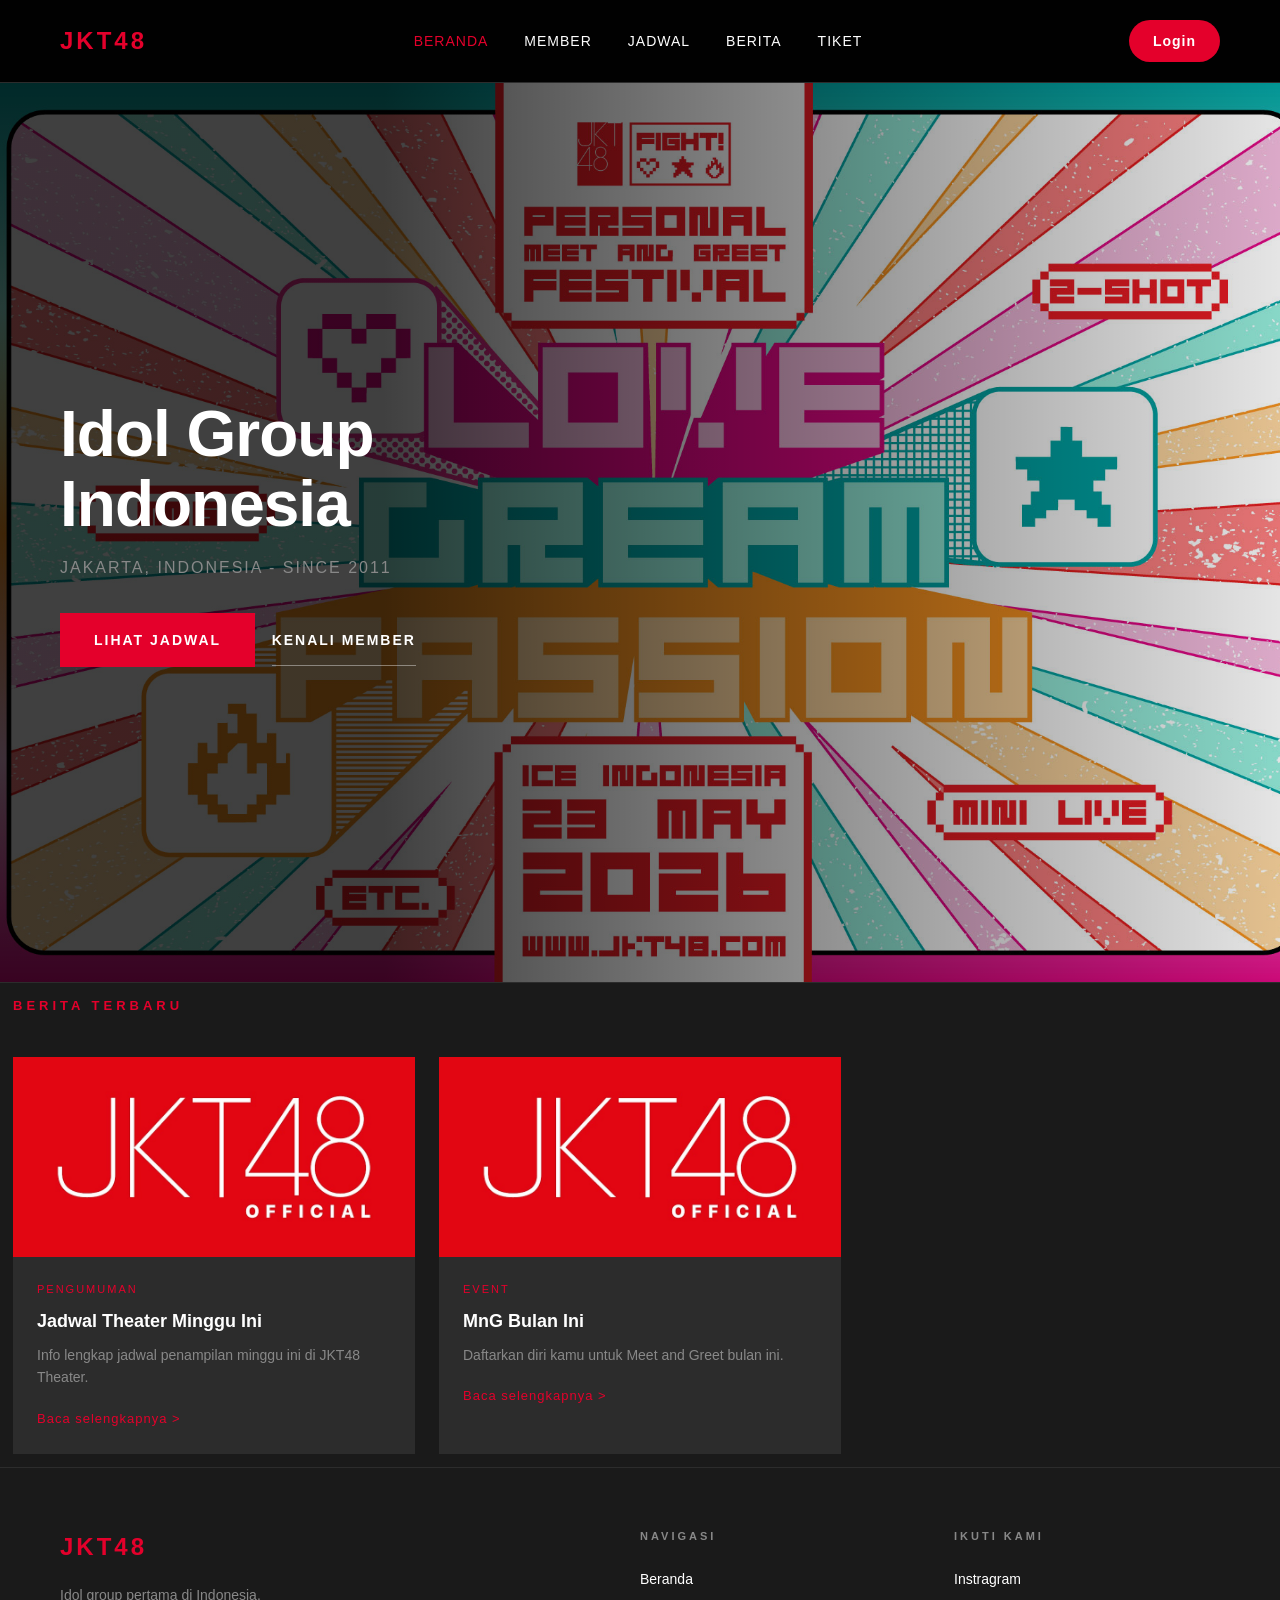
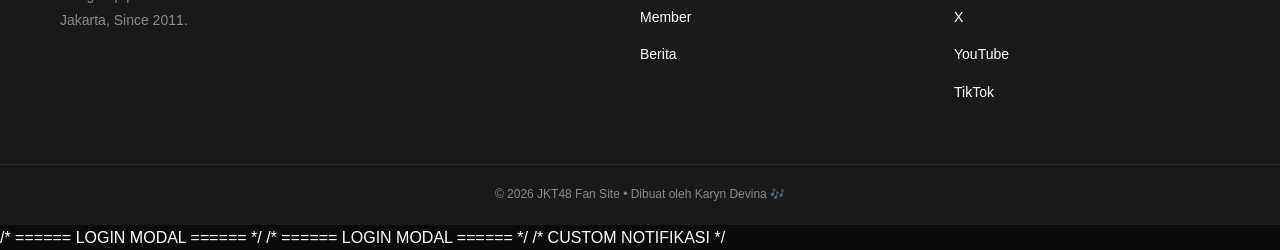
<file: index.html>
<!DOCTYPE html>
<html lang="id">
<head>
    <meta charset="UTF-8">
    <meta name="viewport" content="width=device-width, initial-scale=1.0">
    <title>JKT48 Fan Site</title>
    <link rel="icon" type="image/jpeg" href="logo.jpg">
    <link rel="stylesheet" href="style.css">
</head>
<body>
    
    <div class="loader" id="loader">
        <div class="loader-text">JKT48</div>
    </div>

    <!-- ====== NAVBAR ====== -->
    <nav class="navbar">
        <div class="logo">JKT48</div>
        <ul class="nav-links">
            <li><a href="#beranda">Beranda</a></li>
            <li><a href="member.html">Member</a></li>
            <li><a href="#">Jadwal</a></li>
            <li><a href="#berita">Berita</a></li>
            <li><a href="#">Tiket</a></li>
        </ul>
        
        <a href="#" class="login-btn" id="loginBtn">Login</a>
        <button class="hamburger" id="hamburger">
            <span></span>
            <span></span>
            <span></span>
        </button>
    </nav>

    <!-- ====== HERO SECTION ====== -->
    <section class="hero" id="beranda">
        <div class="hero-content">
            <h1>Idol Group Indonesia</h1>
            <p>Jakarta, Indonesia - Since 2011</p>
            <a href="#" class="btn-primary">Lihat Jadwal</a>
            <a href="member.html" class="btn-outline">Kenali Member</a>
        </div>
    </section>

    <!-- ====== BERITA BARU ====== -->
    <section class="news-section" id="berita">
        <h2 class="section-title">Berita Terbaru</h2>
        <div class="news-grid">
            <article class="news-card">
                <div class="news-img" style="background-image: url(logo.jpg);"></div>
                <div class="news-body">
                <span class="news-tag">Pengumuman</span>
                <h3>Jadwal Theater Minggu Ini</h3>
                <p>Info lengkap jadwal penampilan minggu ini di JKT48 Theater.</p>
                <a href="#">Baca selengkapnya ></a>
            </div>
            </article>
            <article class="news-card">
                <div class="news-img" style="background-image: url(logo.jpg);"></div>
                <div class="news-body">
                    <span class="news-tag">Event</span>
                    <h3>MnG Bulan Ini</h3>
                    <p>Daftarkan diri kamu untuk Meet and Greet bulan ini.</p>
                    <a href="#">Baca selengkapnya ></a>
                </div>
            </article>
        </div>
    </section>

    <!-- ====== FOOTER ====== -->
    <footer class="footer">
        <div class="footer-grid">
            <div class="footer-brand">
                <div class="logo">JKT48</div>
                <p>Idol group pertama di Indonesia.<br>Jakarta, Since 2011.</p>
            </div>
            <div class="footer-links">
                <h4>Navigasi</h4>
                <ul>
                    <li><a href="#beranda">Beranda</a></li>
                    <li><a href="member.html">Member</a></li>
                    <li><a href="#berita">Berita</a></li>
                </ul>
            </div>
            <div class="footer-links">
                <h4>Ikuti Kami</h4>
                <ul>
                    <li><a href="https://www.instagram.com/jkt48/" target="_blank">Instragram</a></li>
                    <li><a href="https://x.com/officialJKT48" target="_blank">X</a></li>
                    <li><a href="https://www.youtube.com/@JKT48" target="_blank">YouTube</a></li>
                    <li><a href="https://www.tiktok.com/@jkt48.official" target="_blank">TikTok</a></li>
                </ul>
            </div>
        </div>
        <div class="footer-bottom">
            <p>© 2026 JKT48 Fan Site • Dibuat oleh Karyn Devina 🎶</p>
        </div>
    </footer>

/* ====== LOGIN MODAL ====== */
<div class="login-modal" id="loginModal">
    <div class="login-box">
        <span class="close-btn" id="closeBtn">&times;</span>
        <h2>Login</h2>
        <p>Masuk ke akun JKT48 kamu</p>

        <form class="login-form">
            <input type="text" placeholder="Username" required>
            <input type="password" placeholder="Password" required>
            <button type="submit">Masuk</button>
        </form>

        <div class="login-links">
            <a href="#">Lupa Password?</a>
            <a herf="#" id="toSignupFromLogin">Belum punya akun? Daftar</a>
        </div>
    </div>
</div>

/* ====== LOGIN MODAL ====== */
<div class="signup-modal" id="signupModal">
    <div class="signup-box">
        <span class="close-signup-btn" id="closeSignupBtn">&times;</span>
        <h2>Daftar</h2>
        <p>Buat akun JKT48 baru</p>

        <form class="signup-form">
            <input type="text" id="signupUsername" placeholder="Username" required>
            <input type="email" id="signupEmail" placeholder="Email" required>
            <input type="password" id="signupPassword" placeholder="Password" required>
            <input type="password" id="signupConfirmPassword" placeholder="Konfirmasi Password" required>
            <button type="submit">Daftar</button>
        </form>

        <div class="signup-links">
            <p>Sudah punya akun? <a href="#" id="toLoginLink">Login</a></p>
        </div>
    </div>
</div>

/* CUSTOM NOTIFIKASI */
<div class="notification" id="notification">
    <span class="notif-icon">✓</span>
    <span class="notif-message" id="notifMessage">Berhasil!</span>
</div>

     <script src="script.js"></script>
</body>
</html>
</file>
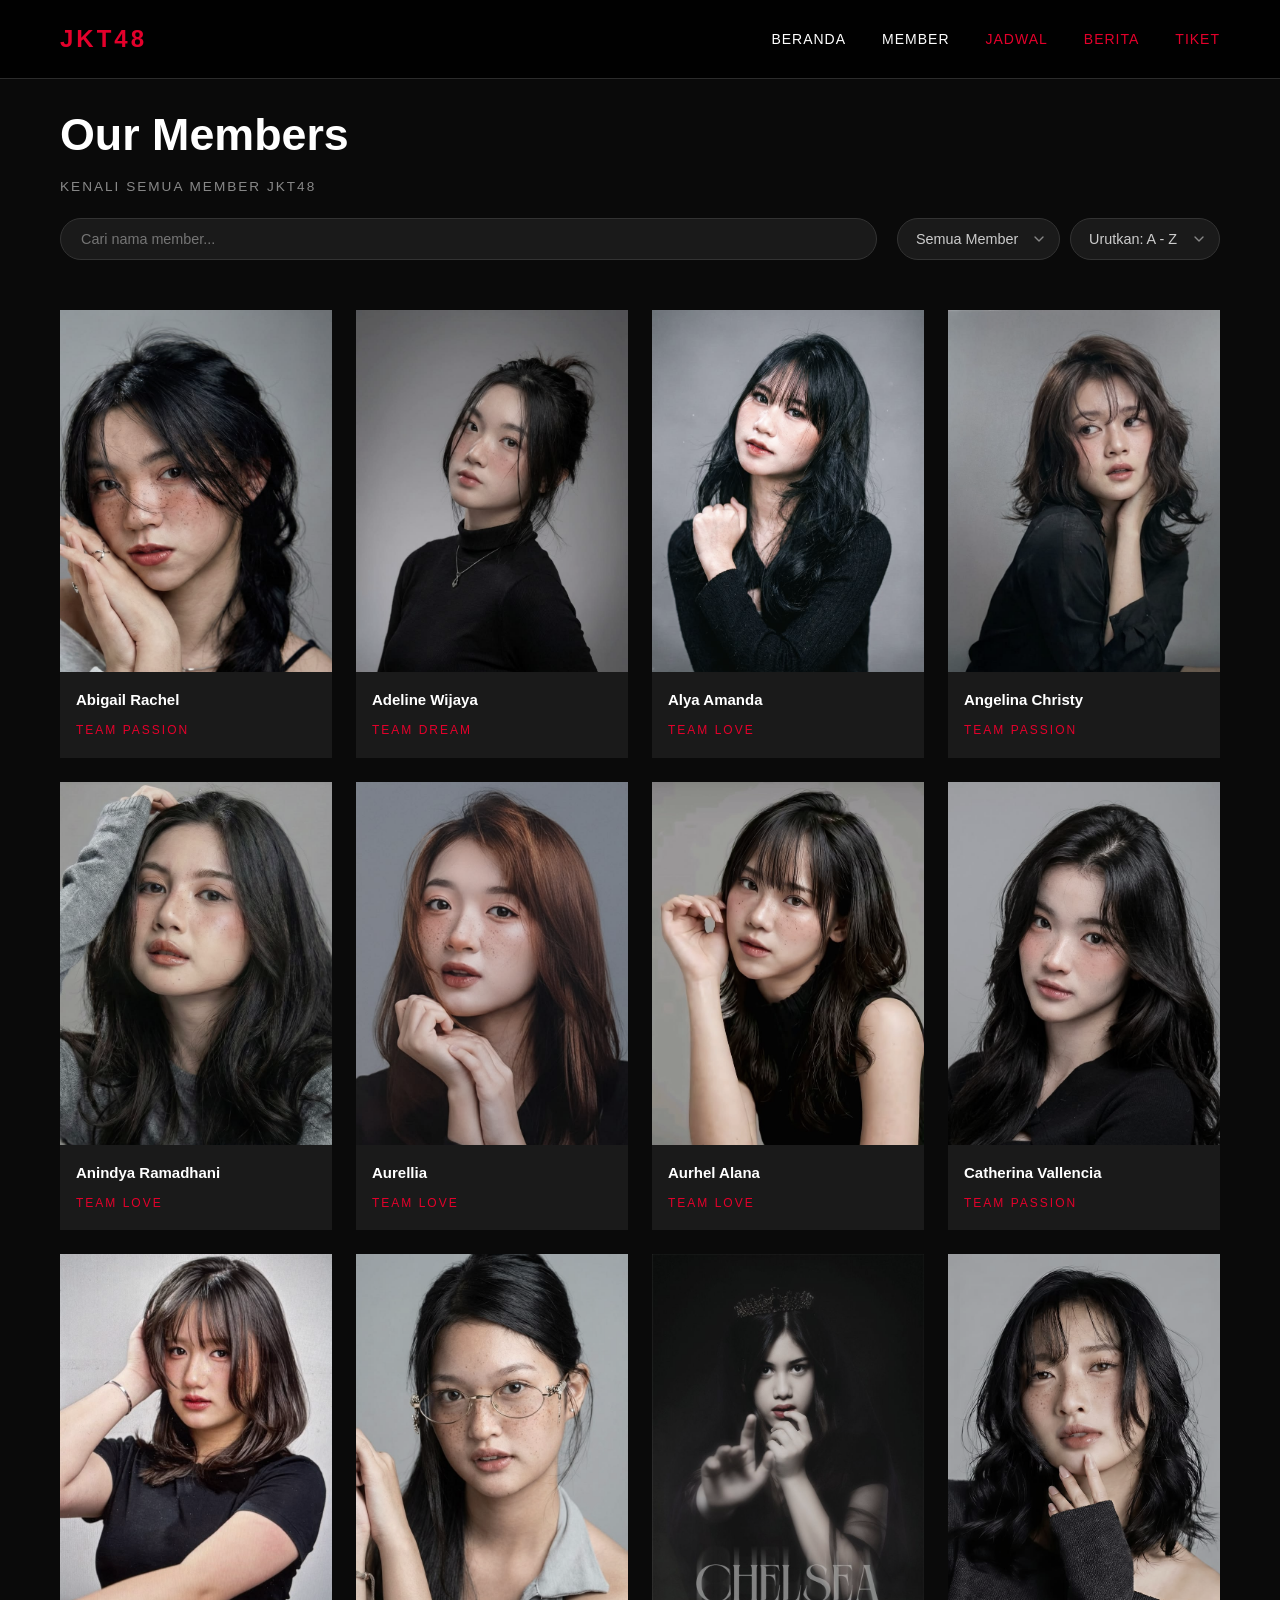
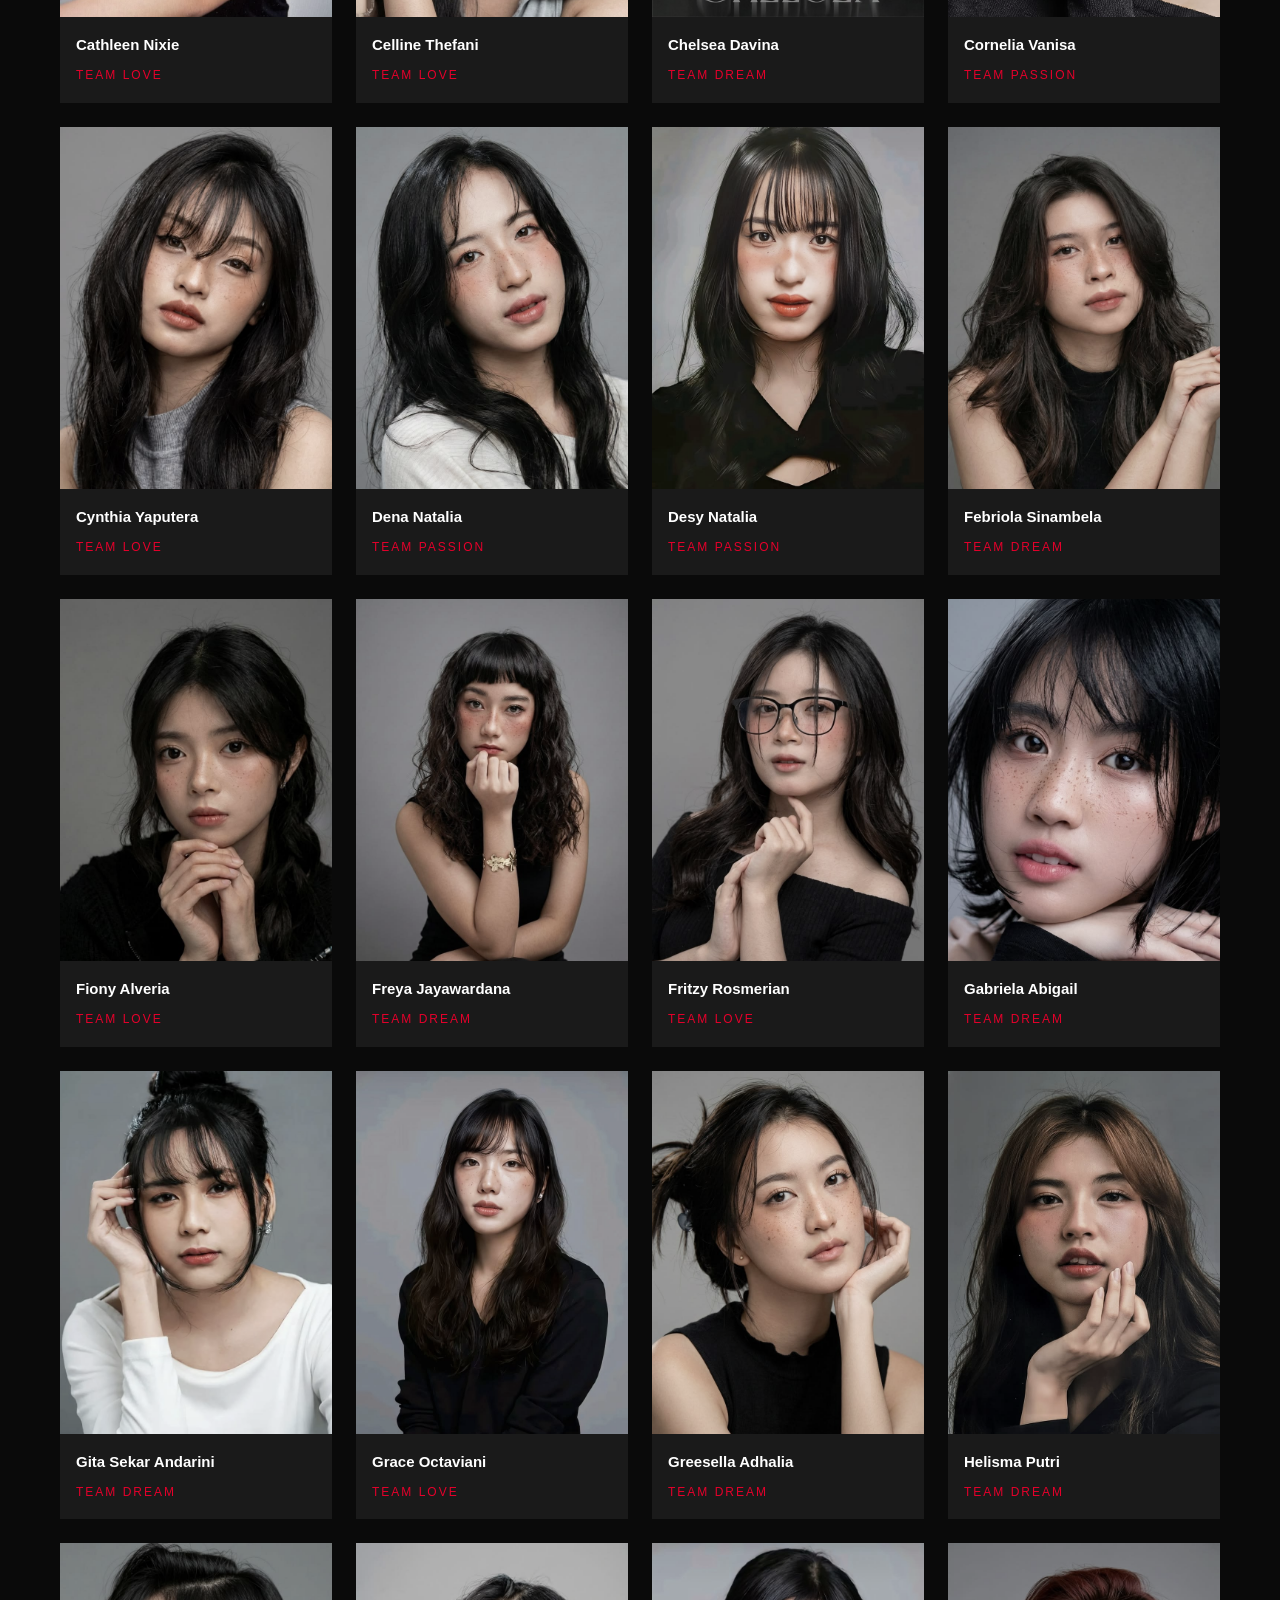
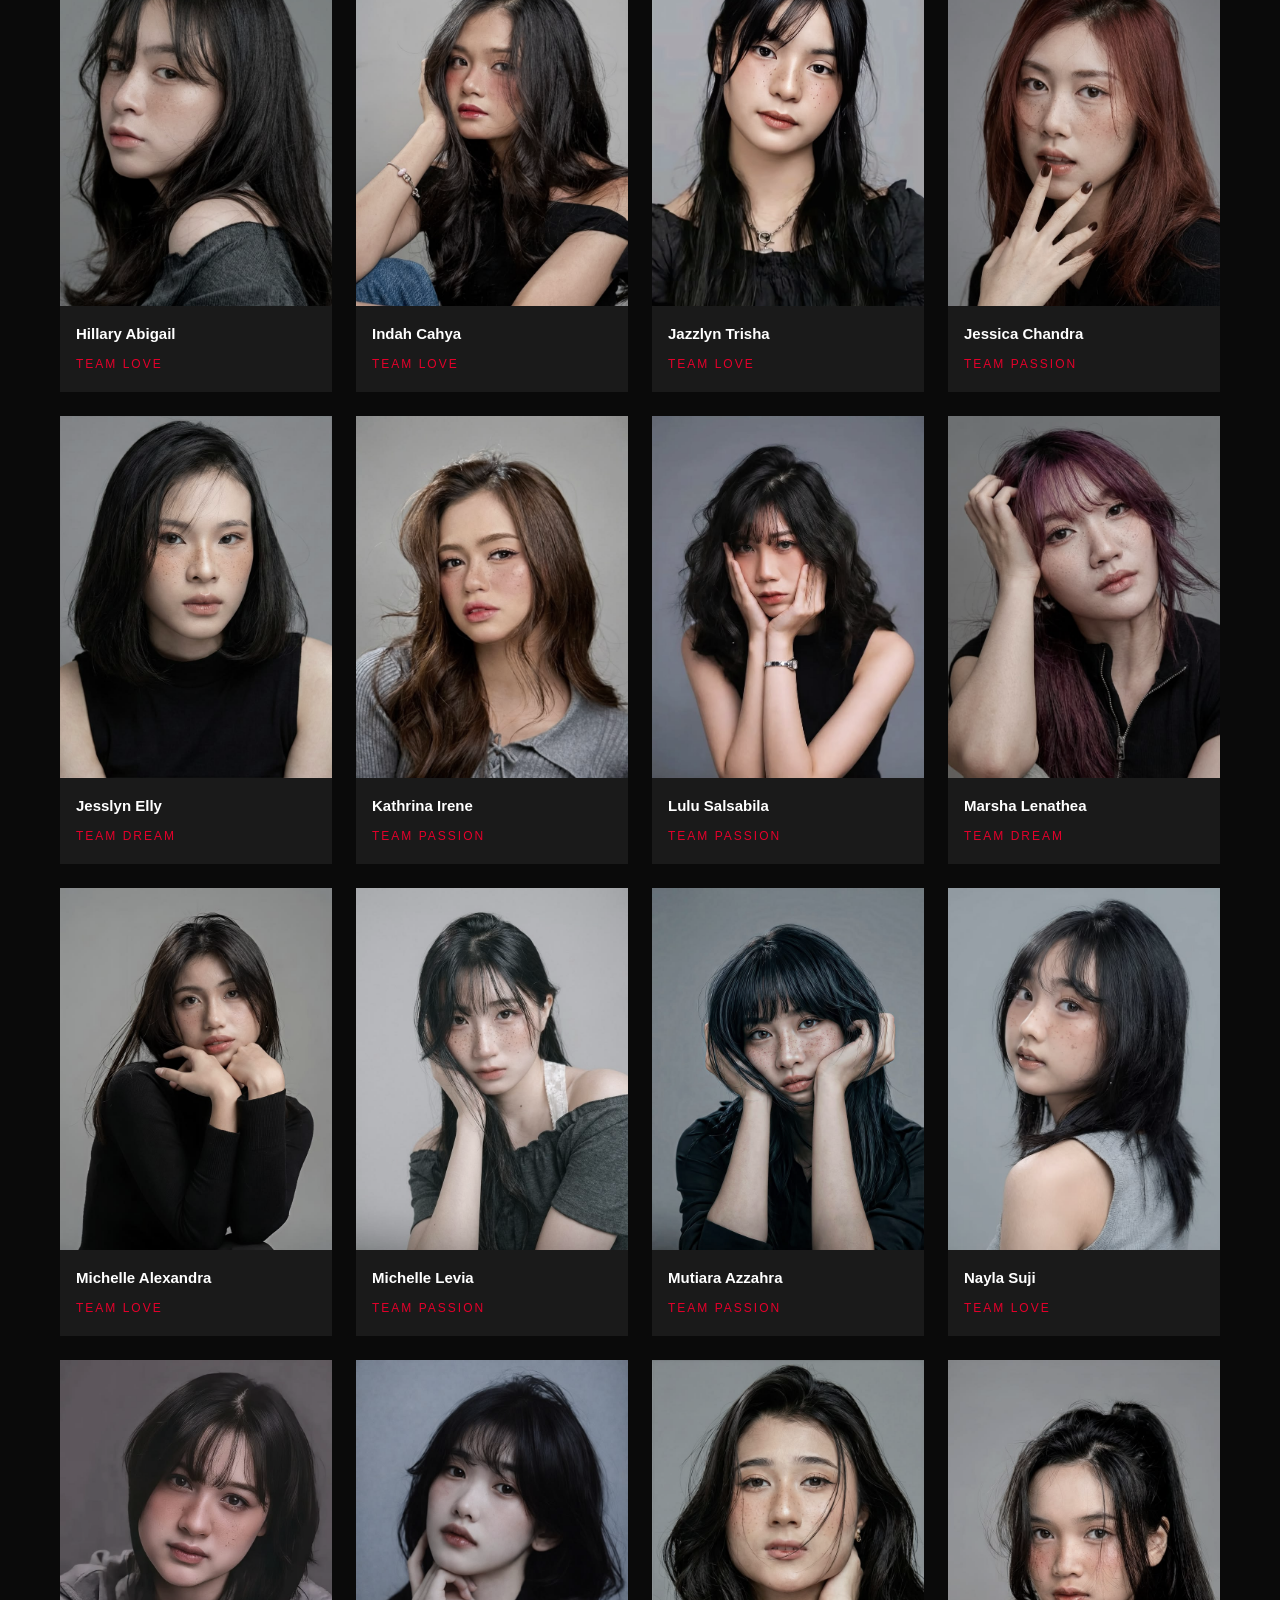
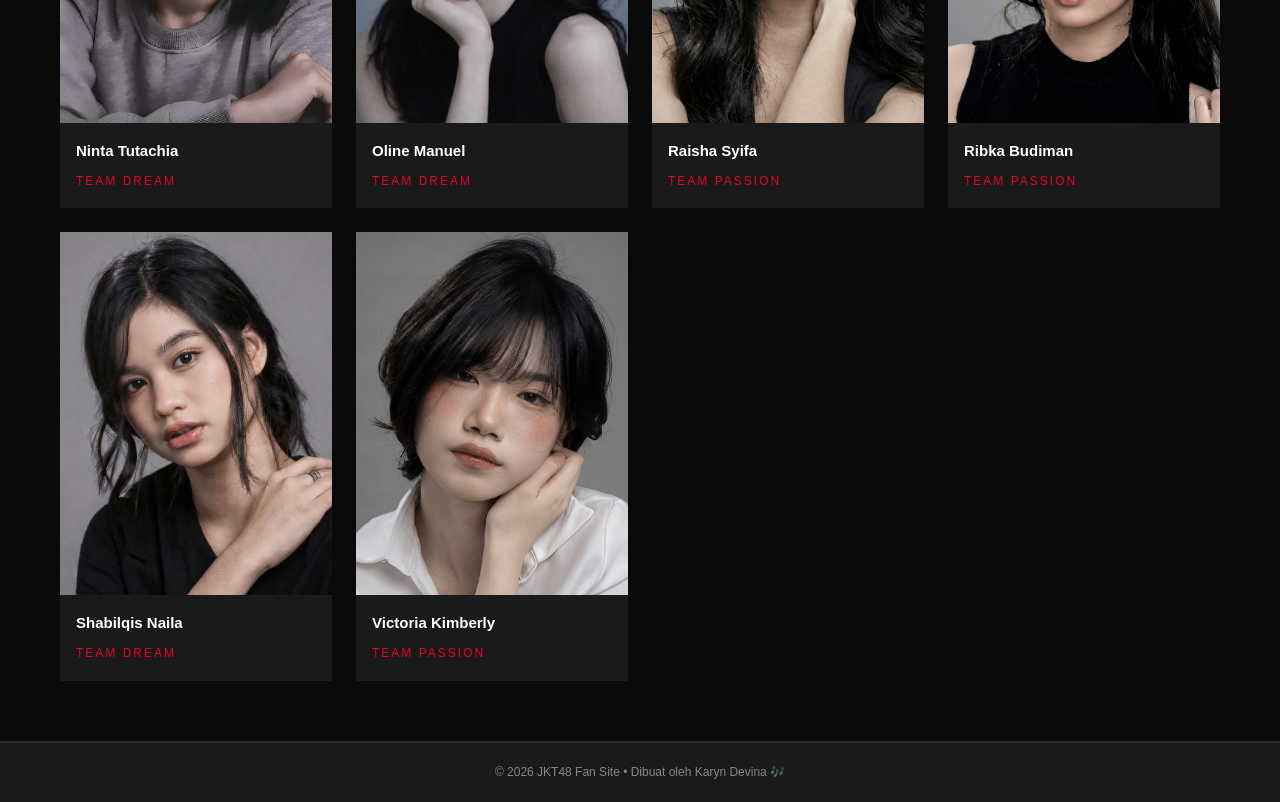
<file: member.html>
<!DOCTYPE html>
<html lang="id">
<head>
    <meta charset="UTF-8">
    <meta name="viewport" content="width=device-width, initial-scale=1.0">
    <title>Member - JKT48</title>
    <link rel="icon" type="image/jpeg" href="logo.jpg">
    <link rel="stylesheet" href="style.css">
</head>
<body>
        
    <div class="loader" id="loader">
        <div class="loader-text">JKT48</div>
    </div>

    <!-- NAVBAR -->
    <nav class="navbar">
        <div class="logo">JKT48</div>
        <ul class="nav-links">
            <li><a href="index.html">Beranda</a></li>
            <li><a href="member.html" class="active">Member</a></li>
            <li><a href="#">Jadwal</a></li>
            <li><a href="#">Berita</a></li>
            <li><a href="#">Tiket</a></li>
        </ul>
        <button class="hamburger" id="hamburger">
            <span></span>
            <span></span>
            <span></span>
        </button>
    </nav>

    <!-- HEADER HALAMAN -->
    <section class="member-page" style="position: relative; padding-top: 20px;">
        <div class="member-page-header">
            <div class="header-title">
                <h1>Our Members</h1>
                <p>KENALI SEMUA MEMBER JKT48</p>
            </div>
        

    <!-- GRID SEMUA MEMBER -->
    <div class="member-controls">
        <div class="search-wrapper">
            <input type="text" id="searchMember" placeholder="Cari nama member...">
        </div>
        <div class="filter-wrapper">
            <select id="filterTeam">
                <option value="all">Semua Member</option>
                <option value="Team Love">Team Love</option>
                <option value="Team Dream">Team Dream</option>
                <option value="Team Passion">Team Passion</option>
            </select>

            <select id="sortMember">
                <option value="a-z">Urutkan: A - Z</option>
                <option value="z-a">Urutkan: Z - A</option>
            </select>
        </div>
    </div>
</div>
        
        <div class="member-grid" id="memberGrid">
            <a href="dream/adeline.html" class="member-link">
            <div class="member-card">
                <div class="member-img" style="background-image: url(image/adeline.jpg);"></div>
                <div class="member-info">
                    <h3>Adeline Wijaya</h3>
                    <span>Team Dream</span>
                </div>
            </div>
            </a>
            <a href="dream/chelsea.html" class="member-link">
            <div class="member-card">
                <div class="member-img" style="background-image: url(image/chelsea.jpg);"></div>
                <div class="member-info">
                    <h3>Chelsea Davina</h3>
                    <span>Team Dream</span>
                </div>
            </div>
            </a>
            <a href="dream/febirola.html" class="member-link">
            <div class="member-card">
                <div class="member-img" style="background-image: url(image/febriola.jpg);"></div>
                <div class="member-info">
                    <h3>Febriola Sinambela</h3>
                    <span>Team Dream</span>
                </div>
            </div>
            </a>
            <a href="dream/freya.html" class="member-link">
            <div class="member-card">
                <div class="member-img" style="background-image: url(image/freya.jpg);"></div>
                <div class="member-info">
                    <h3>Freya Jayawardana</h3>
                    <span>Team Dream</span>
                </div>
            </div>
            </a>
            <a href="dream/gabriela.html" class="member-link">
            <div class="member-card">
                <div class="member-img" style="background-image: url(image/gabriela.jpg);"></div>
                <div class="member-info">
                    <h3>Gabriela Abigail</h3>
                    <span>Team Dream</span>
                </div>
            </div>
            </a>
            <a href="dream/gita.html" class="member-link">
            <div class="member-card">
                <div class="member-img" style="background-image: url(image/gita.jpg);"></div>
                <div class="member-info">
                    <h3>Gita Sekar Andarini</h3>
                    <span>Team Dream</span>
                </div>
            </div>
            </a>
            <a href="dream/gresella.html" class="member-link">
            <div class="member-card">
                <div class="member-img" style="background-image: url(image/gressel.jpg);"></div>
                <div class="member-info">
                    <h3>Greesella Adhalia</h3>
                    <span>Team Dream</span>
                </div>
            </div>
            </a>
            <a href="dream/helisma.html" class="member-link">
            <div class="member-card">
                <div class="member-img" style="background-image: url(image/helisma.jpg);"></div>
                <div class="member-info">
                    <h3>Helisma Putri</h3>
                    <span>Team Dream</span>
                </div>
            </div>
            </a>
            <a href="dream/jesslyn.html" class="member-link">
            <div class="member-card">
                <div class="member-img" style="background-image: url(image/jesslyn.jpg);"></div>
                <div class="member-info">
                    <h3>Jesslyn Elly</h3>
                    <span>Team Dream</span>
                </div>
            </div>
            </a>
            <a href="dream/marsha.html" class="member-link">
            <div class="member-card">
                <div class="member-img" style="background-image: url(image/marsha.jpg);"></div>
                <div class="member-info">
                    <h3>Marsha Lenathea</h3>
                    <span>Team Dream</span>
                </div>
            </div>
            </a>
            <a href="dream/nina.html" class="member-link">
            <div class="member-card">
                <div class="member-img" style="background-image: url(image/nina.jpg);"></div>
                <div class="member-info">
                    <h3>Ninta Tutachia</h3>
                    <span>Team Dream</span>
                </div>
            </div>
            </a>
            <a href="dream/oline.html" class="member-link">
            <div class="member-card">
                <div class="member-img" style="background-image: url(image/oline.jpg);"></div>
                <div class="member-info">
                    <h3>Oline Manuel</h3>
                    <span>Team Dream</span>
                </div>
            </div>
            </a>
            <a href="dream/shabilqis.html" class="member-link">
            <div class="member-card">
                <div class="member-img" style="background-image: url(image/shabilqis.jpg);"></div>
                <div class="member-info">
                    <h3>Shabilqis Naila</h3>
                    <span>Team Dream</span>
                </div>
            </div>
            </a>
            <a href="love/alya.html" class="member-link">
            <div class="member-card">
                <div class="member-img" style="background-image: url(image/alya.jpg);"></div>
                <div class="member-info">
                    <h3>Alya Amanda</h3>
                    <span>Team Love</span>
                </div>
            </div>
            </a>
            <a href="love/anindya.html" class="member-link">
            <div class="member-card">
                <div class="member-img" style="background-image: url(image/anin.jpg);"></div>
                <div class="member-info">
                    <h3>Anindya Ramadhani</h3>
                    <span>Team Love</span>
                </div>
            </div>
            </a>
            <a href="love/aurellia.html" class="member-link">
            <div class="member-card">
                <div class="member-img" style="background-image: url(image/lia.jpg);"></div>
                <div class="member-info">
                    <h3>Aurellia</h3>
                    <span>Team Love</span>
                </div>
            </div>
            </a>
            <a href="love/aurhel.html" class="member-link">
            <div class="member-card">
                <div class="member-img" style="background-image: url(image/lana.jpg);"></div>
                <div class="member-info">
                    <h3>Aurhel Alana</h3>
                    <span>Team Love</span>
                </div>
            </div>
            </a>
            <a href="love/cathleen.html" class="member-link">
            <div class="member-card">
                <div class="member-img" style="background-image: url(image/cathy.jpg);"></div>
                <div class="member-info">
                    <h3>Cathleen Nixie</h3>
                    <span>Team Love</span>
                </div>
            </div>
            </a>
            <a href="love/celline.html" class="member-link">
            <div class="member-card">
                <div class="member-img" style="background-image: url(image/elin.jpg);"></div>
                <div class="member-info">
                    <h3>Celline Thefani</h3>
                    <span>Team Love</span>
                </div>
            </div>
            </a>
            <a href="love/cynthia.html" class="member-link">
            <div class="member-card">
                <div class="member-img" style="background-image: url(image/cynthia.jpg);"></div>
                <div class="member-info">
                    <h3>Cynthia Yaputera</h3>
                    <span>Team Love</span>
                </div>
            </div>
            </a>
            <a href="love/fiony.html" class="member-link">
            <div class="member-card">
                <div class="member-img" style="background-image: url(image/fiony.jpg);"></div>
                <div class="member-info">
                    <h3>Fiony Alveria</h3>
                    <span>Team Love</span>
                </div>
            </div>
            </a>
            <a href="love/fritzy.html" class="member-link">
            <div class="member-card">
                <div class="member-img" style="background-image: url(image/fritzy.jpg);"></div>
                <div class="member-info">
                    <h3>Fritzy Rosmerian</h3>
                    <span>Team Love</span>
                </div>
            </div>
            </a>
            <a href="love/grace.html" class="member-link">
            <div class="member-card">
                <div class="member-img" style="background-image: url(image/gracie.jpg);"></div>
                <div class="member-info">
                    <h3>Grace Octaviani</h3>
                    <span>Team Love</span>
                </div>
            </div>
            </a>
            <a href="love/hillary.html" class="member-link">
            <div class="member-card">
                <div class="member-img" style="background-image: url(image/lily.jpg);"></div>
                <div class="member-info">
                    <h3>Hillary Abigail</h3>
                    <span>Team Love</span>
                </div>
            </div>
            </a>
            <a href="love/indah.html" class="member-link">
            <div class="member-card">
                <div class="member-img" style="background-image: url(image/indah.jpg);"></div>
                <div class="member-info">
                    <h3>Indah Cahya</h3>
                    <span>Team Love</span>
                </div>
            </div>
            </a>
            <a href="love/jazzlyn.html" class="member-link">
            <div class="member-card">
                <div class="member-img" style="background-image: url(image/trisha.jpg);"></div>
                <div class="member-info">
                    <h3>Jazzlyn Trisha</h3>
                    <span>Team Love</span>
                </div>
            </div>
            </a>
            <a href="love/michelle.html" class="member-link">
            <div class="member-card">
                <div class="member-img" style="background-image: url(image/michie.jpg);"></div>
                <div class="member-info">
                    <h3>Michelle Alexandra</h3>
                    <span>Team Love</span>
                </div>
            </div>
            </a>
            <a href="love/nayla.html" class="member-link">
            <div class="member-card">
                <div class="member-img" style="background-image: url(image/nayla.jpg);"></div>
                <div class="member-info">
                    <h3>Nayla Suji</h3>
                    <span>Team Love</span>
                </div>
            </div>
            </a>
            <a href="passion/abigail.html" class="member-link">
                <div class="member-card">
                    <div class="member-img" style="background-image: url(image/abigail.jpg);"></div>
                    <div class="member-info">
                        <h3>Abigail Rachel</h3>
                        <span>Team Passion</span>
                    </div>
                </div>
            </a>
            <a href="passion/angelina.html" class="member-link">
                <div class="member-card">
                    <div class="member-img" style="background-image: url(image/christy.jpg);"></div>
                    <div class="member-info">
                        <h3>Angelina Christy</h3>
                        <span>Team Passion</span>
                    </div>
                </div>
            </a>
            <a href="passion/catherina.html" class="member-link">
                <div class="member-card">
                    <div class="member-img" style="background-image: url(image/erine.jpg);"></div>
                    <div class="member-info">
                        <h3>Catherina Vallencia</h3>
                        <span>Team Passion</span>
                    </div>
                </div>
            </a>
            <a href="passion/cornelia.html" class="member-link">
                <div class="member-card">
                    <div class="member-img" style="background-image: url(image/oniel.jpg);"></div>
                    <div class="member-info">
                        <h3>Cornelia Vanisa</h3>
                        <span>Team Passion</span>
                    </div>
                </div>
            </a>
            <a href="passion/dena.html" class="member-link">
                <div class="member-card">
                    <div class="member-img" style="background-image: url(image/dena.jpg);"></div>
                    <div class="member-info">
                        <h3>Dena Natalia</h3>
                        <span>Team Passion</span>
                    </div>
                </div>
            </a>
            <a href="passion/desy.html" class="member-link">
                <div class="member-card">
                    <div class="member-img" style="background-image: url(image/daisy.jpg);"></div>
                    <div class="member-info">
                        <h3>Desy Natalia</h3>
                        <span>Team Passion</span>
                    </div>
                </div>
            </a>
            <a href="passion/jessica.html" class="member-link">
                <div class="member-card">
                    <div class="member-img" style="background-image: url(image/jessica.jpg);"></div>
                    <div class="member-info">
                        <h3>Jessica Chandra</h3>
                        <span>Team Passion</span>
                    </div>
                </div>
            </a>
            <a href="passion/kathrina.html" class="member-link">
                <div class="member-card">
                    <div class="member-img" style="background-image: url(image/katrina.jpg);"></div>
                    <div class="member-info">
                        <h3>Kathrina Irene</h3>
                        <span>Team Passion</span>
                    </div>
                </div>
            </a>
            <a href="passion/lulu.html" class="member-link">
                <div class="member-card">
                    <div class="member-img" style="background-image: url(image/lulu.jpg);"></div>
                    <div class="member-info">
                        <h3>Lulu Salsabila</h3>
                        <span>Team Passion</span>
                    </div>
                </div>
            </a>
            <a href="passion/michelle.html" class="member-link">
                <div class="member-card">
                    <div class="member-img" style="background-image: url(image/levi.jpg);"></div>
                    <div class="member-info">
                        <h3>Michelle Levia</h3>
                        <span>Team Passion</span>
                    </div>
                </div>
            </a>
            <a href="passion/mutiara.html" class="member-link">
                <div class="member-card">
                    <div class="member-img" style="background-image: url(image/mutiara.jpg);"></div>
                    <div class="member-info">
                        <h3>Mutiara Azzahra</h3>
                        <span>Team Passion</span>
                    </div>
                </div>
            </a>
            <a href="passion/raisha.html" class="member-link">
                <div class="member-card">
                    <div class="member-img" style="background-image: url(image/raisha.jpg);"></div>
                    <div class="member-info">
                        <h3>Raisha Syifa</h3>
                        <span>Team Passion</span>
                    </div>
                </div>
            </a>
            <a href="passion/ribka.html" class="member-link">
                <div class="member-card">
                    <div class="member-img" style="background-image: url(image/ribka.jpg);"></div>
                    <div class="member-info">
                        <h3>Ribka Budiman</h3>
                        <span>Team Passion</span>
                    </div>
                </div>
            </a>
            <a href="passion/victoria.html" class="member-link">
                <div class="member-card">
                    <div class="member-img" style="background-image: url(image/kimberly.jpg);"></div>
                    <div class="member-info">
                        <h3>Victoria Kimberly</h3>
                        <span>Team Passion</span>
                    </div>
                </div>
            </a>
        </div>
    </section>

    <footer class="footer">
        <div class="footer-bottom">
        <p>© 2026 JKT48 Fan Site • Dibuat oleh Karyn Devina 🎶</p>
        </div>
    </footer>

    <script src="script.js"></script>
</body>
</html>
</file>
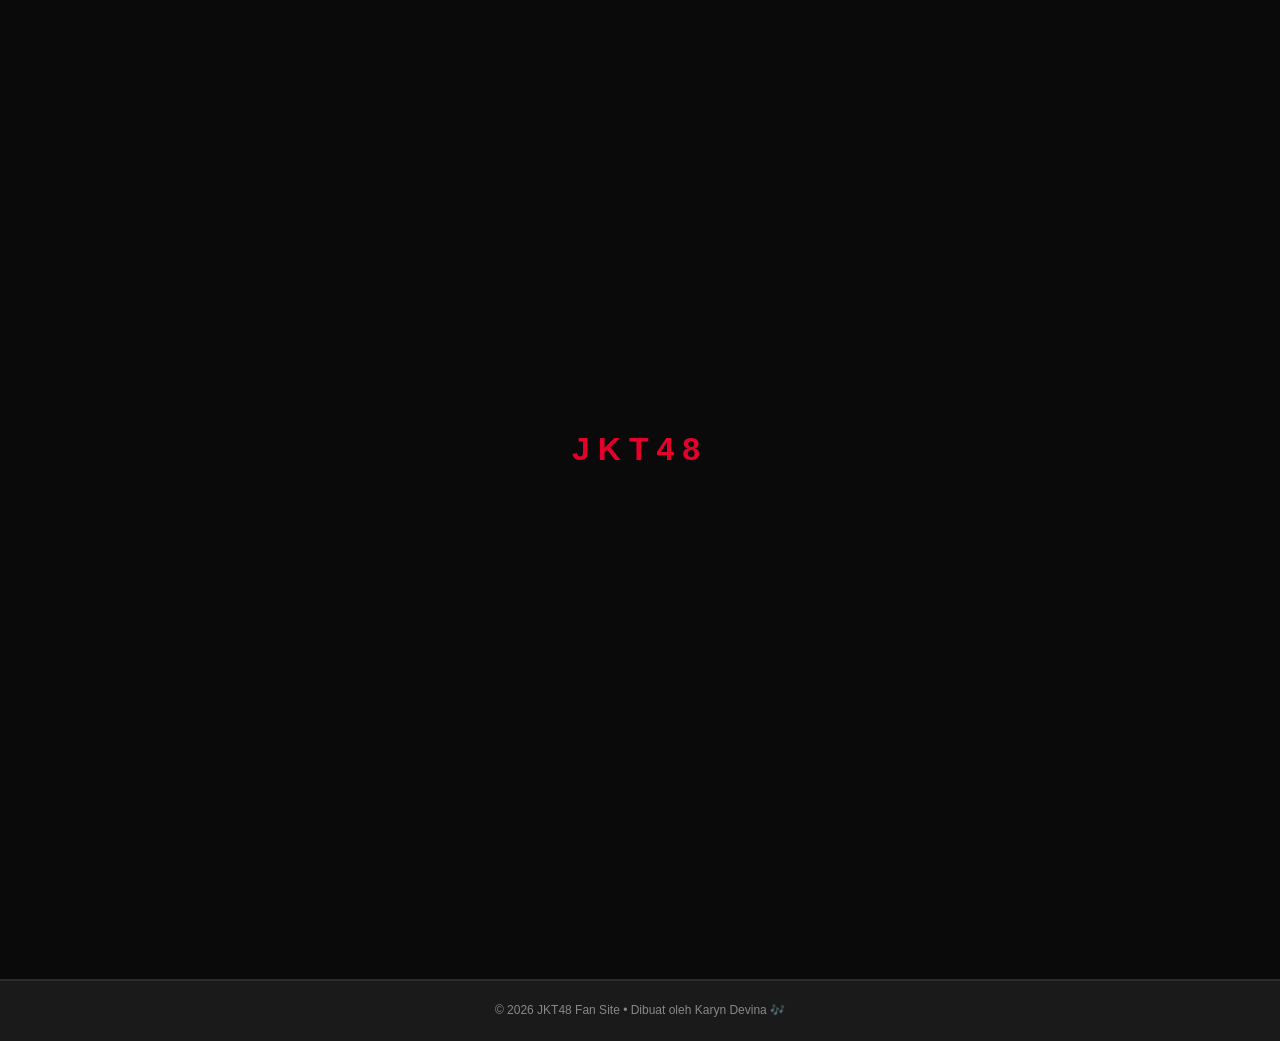
<file: dream/adeline.html>
<!DOCTYPE html>
<html lang="id">
<head>
    <meta charset="UTF-8">
    <meta name="viewport" content="width=device-width, initial-scale=1.0">
    <title>Adeline Wijaya - JKT48</title>
    <link rel="icon" type="image/jpeg" href="../logo.jpg">
    <link rel="stylesheet" href="../style.css">
</head>
<body>
    <div class="loader" id="loader">
        <div class="loader-text">JKT48</div>
    </div>

    <!-- NAVBAR -->
    <nav class="navbar">
        <div class="logo">JKT48</div>
        <ul class="nav-links">
            <li><a href="../index.html">Beranda</a></li>
            <li><a href="../member.html" class="active">Member</a></li>
            <li><a href="#">Jadwal</a></li>
            <li><a href="#">Berita</a></li>
            <li><a href="#">Tiket</a></li>
        </ul>
        <button class="hamburger" id="hamburger">
            <span></span>
            <span></span>
            <span></span>
        </button>
    </nav>

    <!-- PROFIL MEMBER -->
     <section class="profile-section">
        <div class="profile-img-wrap">
            <div class="profile-img" style="background-image: url(../image/adeline.jpg);"></div>
        </div>
        <div class="profile-info">
            <span class="profile-team">Team Dream</span>
            <h1 class="profile-name">Adeline Wijaya</h1>
            <p class="progile-nickname">Delynn</p>
            <div class="profile-stats">
                <div class="stat-item">
                    <span class="stat-label">Tanggal Lahir</span>
                    <span class="stat-value">1 September 2007</span>
                </div>
                <div class="stat-item">
                    <span class="stat-label">Team</span>
                    <span class="stat-value">Team Dream</span>
                </div>
            </div>
            <a href="../member.html" class="btn-outline">← Kembali ke Member</a>
        </div>
    </section>
    
    <footer class="footer">
        <div class="footer-bottom">
        <p>© 2026 JKT48 Fan Site • Dibuat oleh Karyn Devina 🎶</p>
        </div>
    </footer>

    <script src="../script.js"></script>
</body>
</html>
</file>
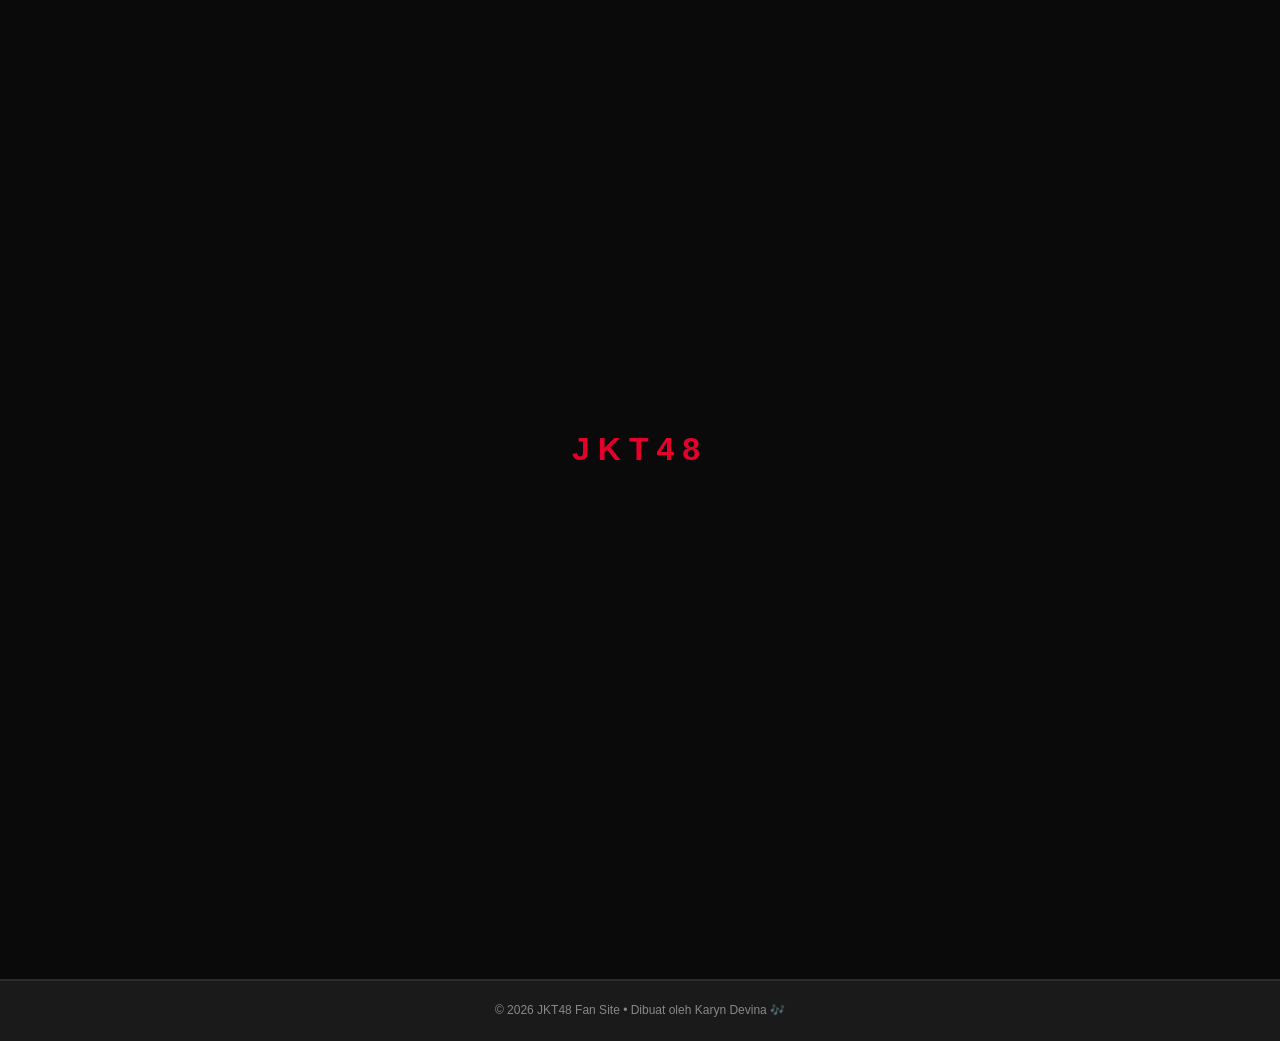
<file: dream/chelsea.html>
<!DOCTYPE html>
<html lang="id">
<head>
    <meta charset="UTF-8">
    <meta name="viewport" content="width=device-width, initial-scale=1.0">
    <title>Chelsea Davina - JKT48</title>
    <link rel="icon" type="image/jpeg" href="../logo.jpg">
    <link rel="stylesheet" href="../style.css">
</head>
<body>
    <div class="loader" id="loader">
        <div class="loader-text">JKT48</div>
    </div>

    <!-- NAVBAR -->
    <nav class="navbar">
        <div class="logo">JKT48</div>
        <ul class="nav-links">
            <li><a href="../index.html">Beranda</a></li>
            <li><a href="../member.html" class="active">Member</a></li>
            <li><a href="#">Jadwal</a></li>
            <li><a href="#">Berita</a></li>
            <li><a href="#">Tiket</a></li>
        </ul>
        <button class="hamburger" id="hamburger">
            <span></span>
            <span></span>
            <span></span>
        </button>
    </nav>

    <!-- PROFIL MEMBER -->
     <section class="profile-section">
        <div class="profile-img-wrap">
            <div class="profile-img" style="background-image: url(../image/chelsea.jpg);"></div>
        </div>
        <div class="profile-info">
            <span class="profile-team">Team Dream</span>
            <h1 class="profile-name">Chelsea Davina</h1>
            <p class="progile-nickname">Chelsea</p>
            <div class="profile-stats">
                <div class="stat-item">
                    <span class="stat-label">Tanggal Lahir</span>
                    <span class="stat-value">23 Desember 2009</span>
                </div>
                <div class="stat-item">
                    <span class="stat-label">Team</span>
                    <span class="stat-value">Team Dream</span>
                </div>
            </div>
            <a href="../member.html" class="btn-outline">← Kembali ke Member</a>
        </div>
    </section>
    
    <footer class="footer">
        <div class="footer-bottom">
        <p>© 2026 JKT48 Fan Site • Dibuat oleh Karyn Devina 🎶</p>
        </div>
    </footer>

    <script src="../script.js"></script>
</body>
</html>
</file>
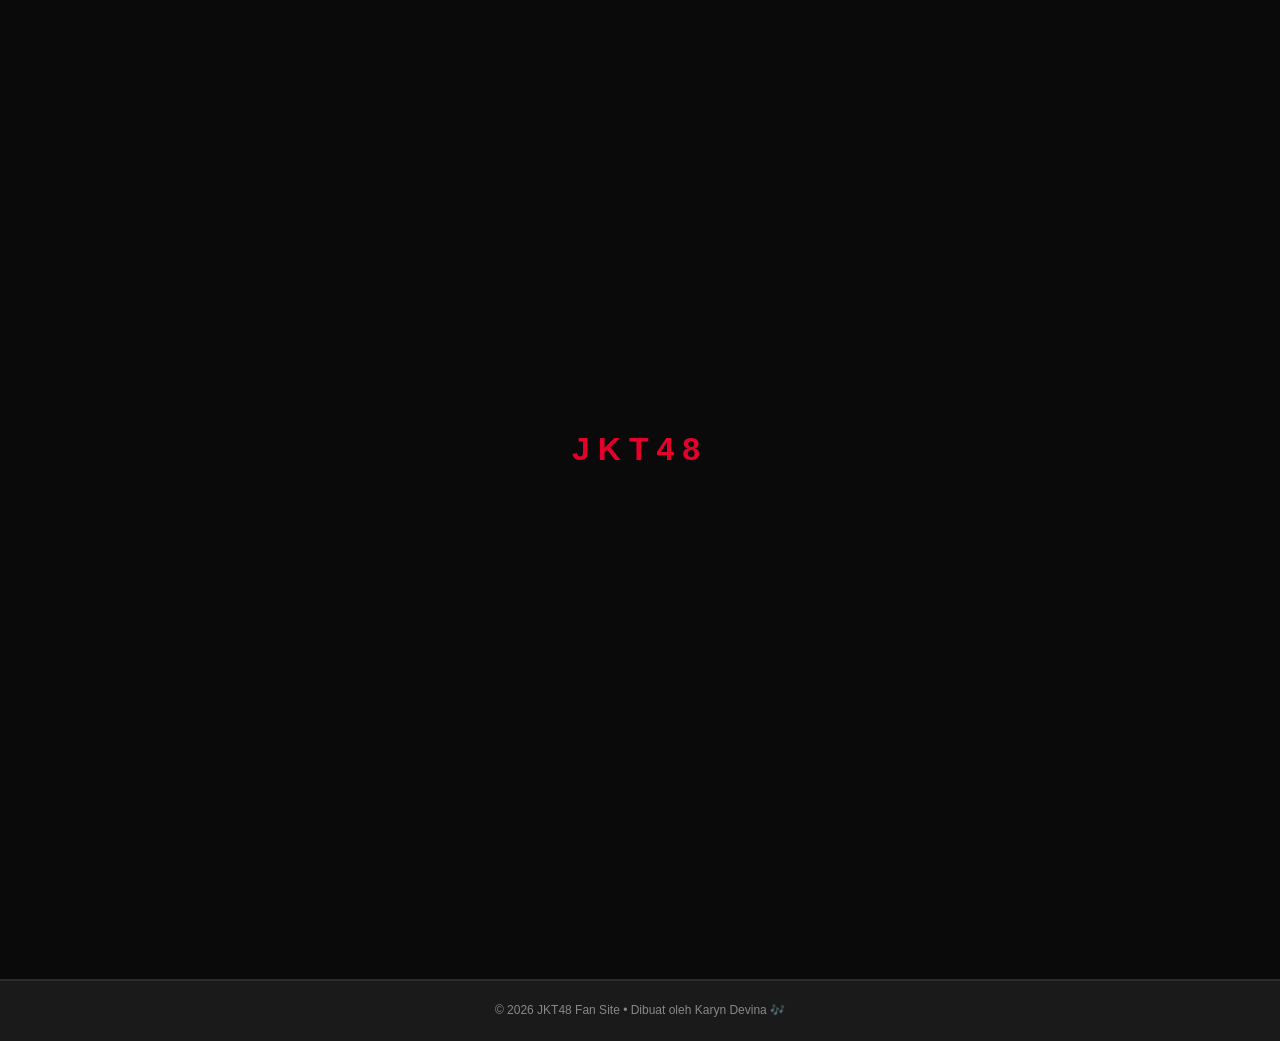
<file: dream/febirola.html>
<!DOCTYPE html>
<html lang="id">
<head>
    <meta charset="UTF-8">
    <meta name="viewport" content="width=device-width, initial-scale=1.0">
    <title>Febriola Sinambela - JKT48</title>
    <link rel="icon" type="image/jpeg" href="../logo.jpg">
    <link rel="stylesheet" href="../style.css">
</head>
<body>
    <div class="loader" id="loader">
        <div class="loader-text">JKT48</div>
    </div>

    <!-- NAVBAR -->
    <nav class="navbar">
        <div class="logo">JKT48</div>
        <ul class="nav-links">
            <li><a href="../index.html">Beranda</a></li>
            <li><a href="../member.html" class="active">Member</a></li>
            <li><a href="#">Jadwal</a></li>
            <li><a href="#">Berita</a></li>
            <li><a href="#">Tiket</a></li>
        </ul>
        <button class="hamburger" id="hamburger">
            <span></span>
            <span></span>
            <span></span>
        </button>
    </nav>

    <!-- PROFIL MEMBER -->
     <section class="profile-section">
        <div class="profile-img-wrap">
            <div class="profile-img" style="background-image: url(../image/febriola.jpg);"></div>
        </div>
        <div class="profile-info">
            <span class="profile-team">Team Dream</span>
            <h1 class="profile-name">Febriola Sinambela</h1>
            <p class="progile-nickname">Olla</p>
            <div class="profile-stats">
                <div class="stat-item">
                    <span class="stat-label">Tanggal Lahir</span>
                    <span class="stat-value">26 Februari 2005</span>
                </div>
                <div class="stat-item">
                    <span class="stat-label">Team</span>
                    <span class="stat-value">Team Dream</span>
                </div>
            </div>
            <a href="../member.html" class="btn-outline">← Kembali ke Member</a>
        </div>
    </section>
    
    <footer class="footer">
        <div class="footer-bottom">
        <p>© 2026 JKT48 Fan Site • Dibuat oleh Karyn Devina 🎶</p>
        </div>
    </footer>

    <script src="../script.js"></script>
</body>
</html>
</file>
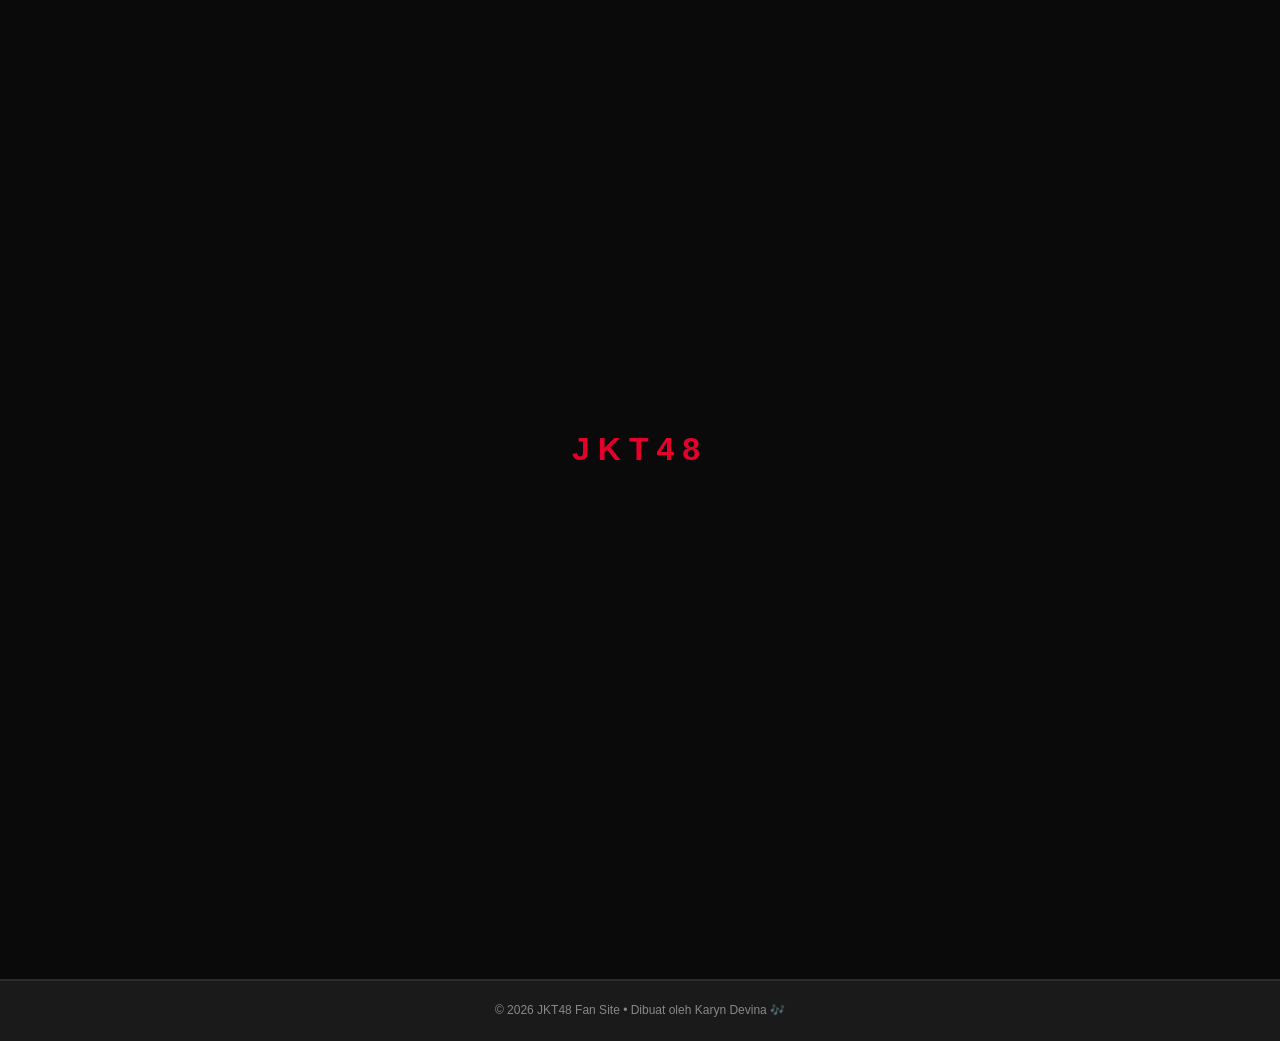
<file: dream/freya.html>
<!DOCTYPE html>
<html lang="id">
<head>
    <meta charset="UTF-8">
    <meta name="viewport" content="width=device-width, initial-scale=1.0">
    <title>Freya Jayawardana - JKT48</title>
    <link rel="icon" type="image/jpeg" href="../logo.jpg">
    <link rel="stylesheet" href="../style.css">
</head>
<body>
    <div class="loader" id="loader">
        <div class="loader-text">JKT48</div>
    </div>

    <!-- NAVBAR -->
    <nav class="navbar">
        <div class="logo">JKT48</div>
        <ul class="nav-links">
            <li><a href="../index.html">Beranda</a></li>
            <li><a href="../member.html" class="active">Member</a></li>
            <li><a href="#">Jadwal</a></li>
            <li><a href="#">Berita</a></li>
            <li><a href="#">Tiket</a></li>
        </ul>
        <button class="hamburger" id="hamburger">
            <span></span>
            <span></span>
            <span></span>
        </button>
    </nav>

    <!-- PROFIL MEMBER -->
     <section class="profile-section">
        <div class="profile-img-wrap">
            <div class="profile-img" style="background-image: url(../image/freya.jpg);"></div>
        </div>
        <div class="profile-info">
            <span class="profile-team">Team Dream</span>
            <h1 class="profile-name">Freya Jayawardana</h1>
            <p class="progile-nickname">Freya</p>
            <div class="profile-stats">
                <div class="stat-item">
                    <span class="stat-label">Tanggal Lahir</span>
                    <span class="stat-value">13 Februari 2006</span>
                </div>
                <div class="stat-item">
                    <span class="stat-label">Team</span>
                    <span class="stat-value">Team Dream</span>
                </div>
            </div>
            <a href="../member.html" class="btn-outline">← Kembali ke Member</a>
        </div>
    </section>
    
    <footer class="footer">
        <div class="footer-bottom">
        <p>© 2026 JKT48 Fan Site • Dibuat oleh Karyn Devina 🎶</p>
        </div>
    </footer>

    <script src="../script.js"></script>
</body>
</html>
</file>
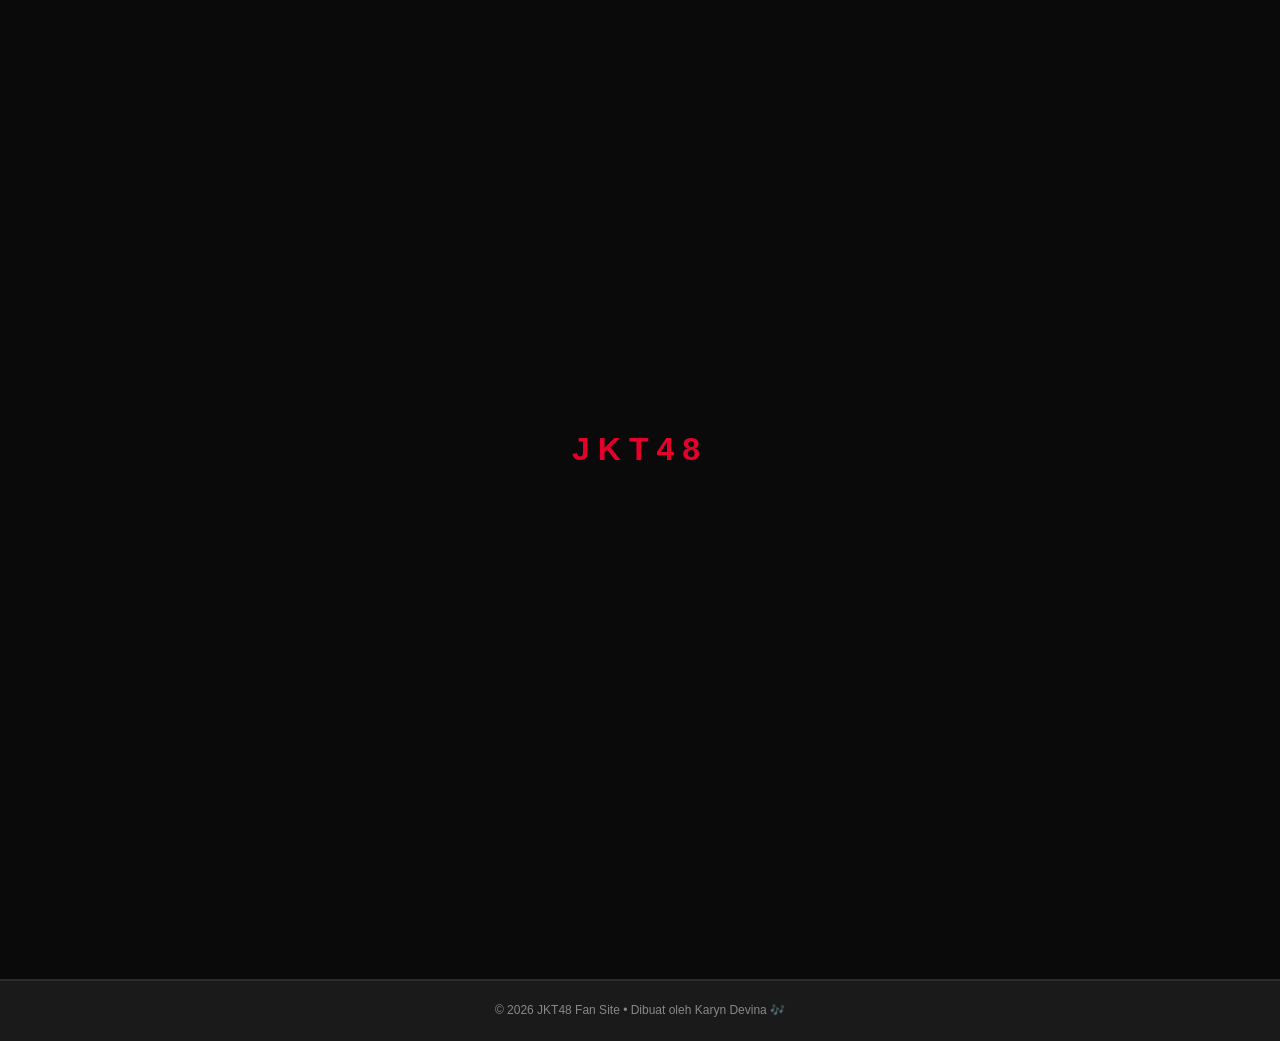
<file: dream/gabriela.html>
<!DOCTYPE html>
<html lang="id">
<head>
    <meta charset="UTF-8">
    <meta name="viewport" content="width=device-width, initial-scale=1.0">
    <title>Gabriela Abigail - JKT48</title>
    <link rel="icon" type="image/jpeg" href="../logo.jpg">
    <link rel="stylesheet" href="../style.css">
</head>
<body>
    <div class="loader" id="loader">
        <div class="loader-text">JKT48</div>
    </div>

    <!-- NAVBAR -->
    <nav class="navbar">
        <div class="logo">JKT48</div>
        <ul class="nav-links">
            <li><a href="../index.html">Beranda</a></li>
            <li><a href="../member.html" class="active">Member</a></li>
            <li><a href="#">Jadwal</a></li>
            <li><a href="#">Berita</a></li>
            <li><a href="#">Tiket</a></li>
        </ul>
        <button class="hamburger" id="hamburger">
            <span></span>
            <span></span>
            <span></span>
        </button>
    </nav>

    <!-- PROFIL MEMBER -->
     <section class="profile-section">
        <div class="profile-img-wrap">
            <div class="profile-img" style="background-image: url(../image/gabriela.jpg);"></div>
        </div>
        <div class="profile-info">
            <span class="profile-team">Team Dream</span>
            <h1 class="profile-name">Gabriela Abigail</h1>
            <p class="progile-nickname">Ella</p>
            <div class="profile-stats">
                <div class="stat-item">
                    <span class="stat-label">Tanggal Lahir</span>
                    <span class="stat-value">07 Agustus 2006</span>
                </div>
                <div class="stat-item">
                    <span class="stat-label">Team</span>
                    <span class="stat-value">Team Dream</span>
                </div>
            </div>
            <a href="../member.html" class="btn-outline">← Kembali ke Member</a>
        </div>
    </section>
    
    <footer class="footer">
        <div class="footer-bottom">
        <p>© 2026 JKT48 Fan Site • Dibuat oleh Karyn Devina 🎶</p>
        </div>
    </footer>

    <script src="../script.js"></script>
</body>
</html>
</file>
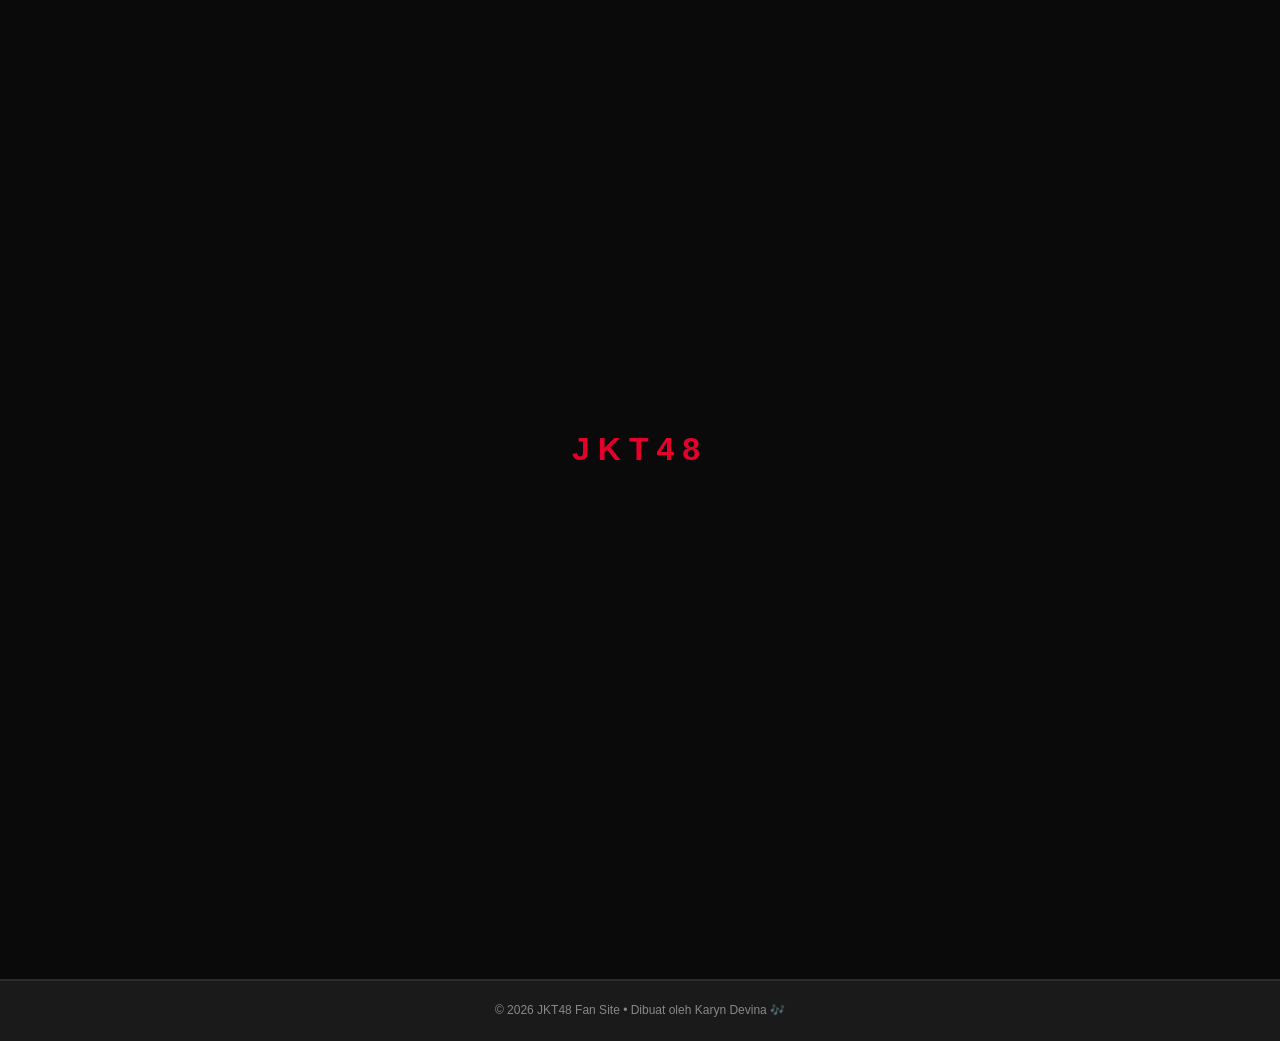
<file: dream/gita.html>
<!DOCTYPE html>
<html lang="id">
<head>
    <meta charset="UTF-8">
    <meta name="viewport" content="width=device-width, initial-scale=1.0">
    <title>Gita Sekar Andarini - JKT48</title>
    <link rel="icon" type="image/jpeg" href="../logo.jpg">
    <link rel="stylesheet" href="../style.css">
</head>
<body>
    <div class="loader" id="loader">
        <div class="loader-text">JKT48</div>
    </div>

    <!-- NAVBAR -->
    <nav class="navbar">
        <div class="logo">JKT48</div>
        <ul class="nav-links">
            <li><a href="../index.html">Beranda</a></li>
            <li><a href="../member.html" class="active">Member</a></li>
            <li><a href="#">Jadwal</a></li>
            <li><a href="#">Berita</a></li>
            <li><a href="#">Tiket</a></li>
        </ul>
        <button class="hamburger" id="hamburger">
            <span></span>
            <span></span>
            <span></span>
        </button>
    </nav>

    <!-- PROFIL MEMBER -->
     <section class="profile-section">
        <div class="profile-img-wrap">
            <div class="profile-img" style="background-image: url(../image/gita.jpg);"></div>
        </div>
        <div class="profile-info">
            <span class="profile-team">Team Dream</span>
            <h1 class="profile-name">Gita Sekar Andarini</h1>
            <p class="progile-nickname">Gita</p>
            <div class="profile-stats">
                <div class="stat-item">
                    <span class="stat-label">Tanggal Lahir</span>
                    <span class="stat-value">30 Juni 2001</span>
                </div>
                <div class="stat-item">
                    <span class="stat-label">Team</span>
                    <span class="stat-value">Team Dream</span>
                </div>
            </div>
            <a href="../member.html" class="btn-outline">← Kembali ke Member</a>
        </div>
    </section>
    
    <footer class="footer">
        <div class="footer-bottom">
        <p>© 2026 JKT48 Fan Site • Dibuat oleh Karyn Devina 🎶</p>
        </div>
    </footer>

    <script src="../script.js"></script>
</body>
</html>
</file>
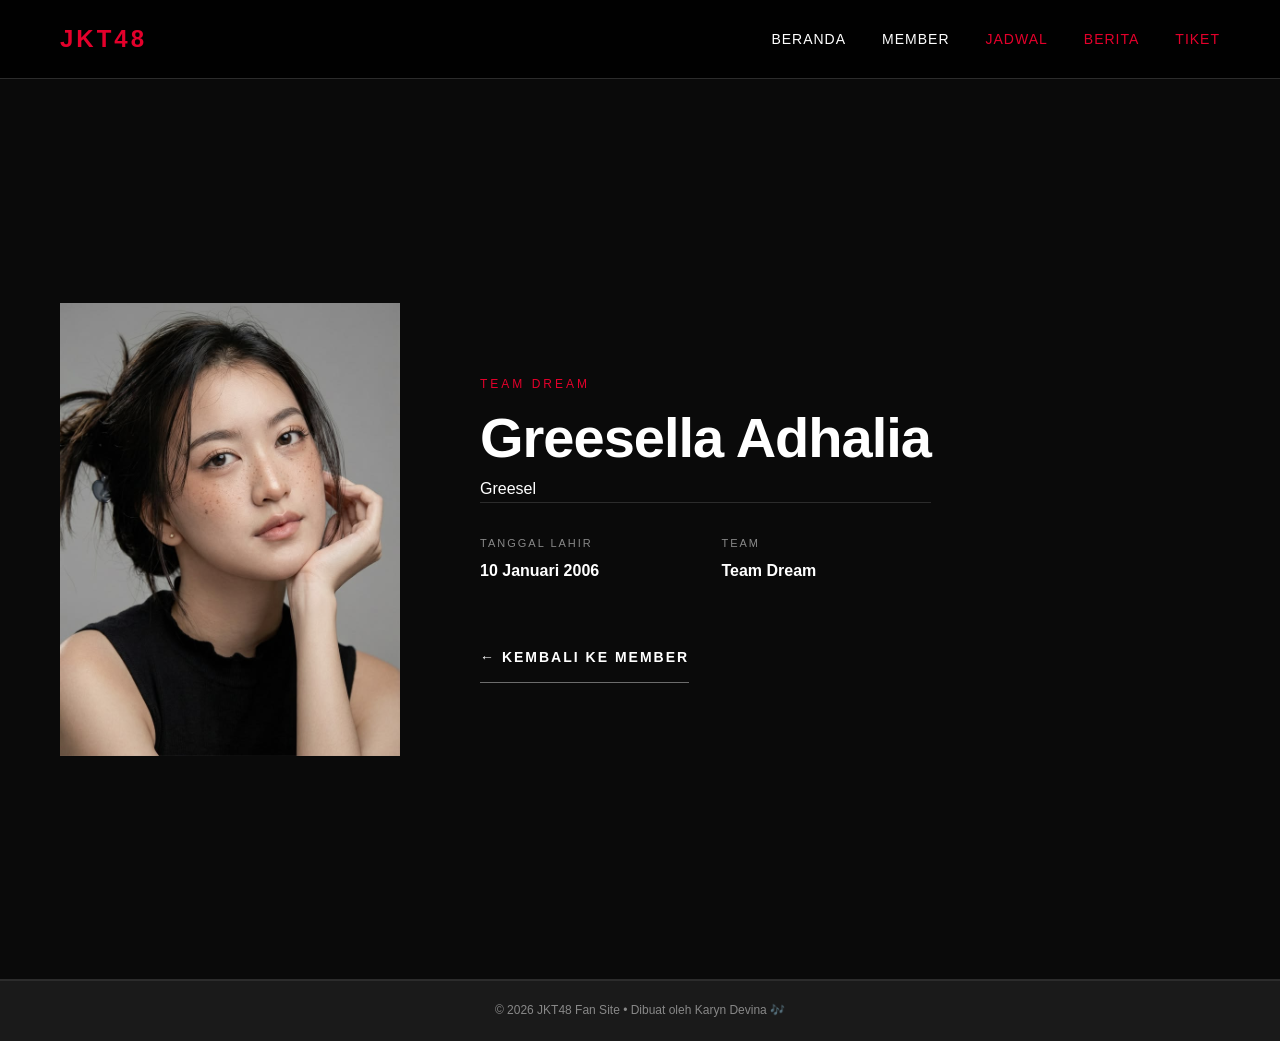
<file: dream/gresella.html>
<!DOCTYPE html>
<html lang="id">
<head>
    <meta charset="UTF-8">
    <meta name="viewport" content="width=device-width, initial-scale=1.0">
    <title>Greesella Adhalia - JKT48</title>
    <link rel="icon" type="image/jpeg" href="../logo.jpg">
    <link rel="stylesheet" href="../style.css">
</head>
<body>
    <div class="loader" id="loader">
        <div class="loader-text">JKT48</div>
    </div>

    <!-- NAVBAR -->
    <nav class="navbar">
        <div class="logo">JKT48</div>
        <ul class="nav-links">
            <li><a href="../index.html">Beranda</a></li>
            <li><a href="../member.html" class="active">Member</a></li>
            <li><a href="#">Jadwal</a></li>
            <li><a href="#">Berita</a></li>
            <li><a href="#">Tiket</a></li>
        </ul>
        <button class="hamburger" id="hamburger">
            <span></span>
            <span></span>
            <span></span>
        </button>
    </nav>

    <!-- PROFIL MEMBER -->
     <section class="profile-section">
        <div class="profile-img-wrap">
            <div class="profile-img" style="background-image: url(../image/gressel.jpg);"></div>
        </div>
        <div class="profile-info">
            <span class="profile-team">Team Dream</span>
            <h1 class="profile-name">Greesella Adhalia</h1>
            <p class="progile-nickname">Greesel</p>
            <div class="profile-stats">
                <div class="stat-item">
                    <span class="stat-label">Tanggal Lahir</span>
                    <span class="stat-value">10 Januari 2006</span>
                </div>
                <div class="stat-item">
                    <span class="stat-label">Team</span>
                    <span class="stat-value">Team Dream</span>
                </div>
            </div>
            <a href="../member.html" class="btn-outline">← Kembali ke Member</a>
        </div>
    </section>
    
    <footer class="footer">
        <div class="footer-bottom">
        <p>© 2026 JKT48 Fan Site • Dibuat oleh Karyn Devina 🎶</p>
        </div>
    </footer>

    <script src="../script.js"></script>
</body>
</html>
</file>
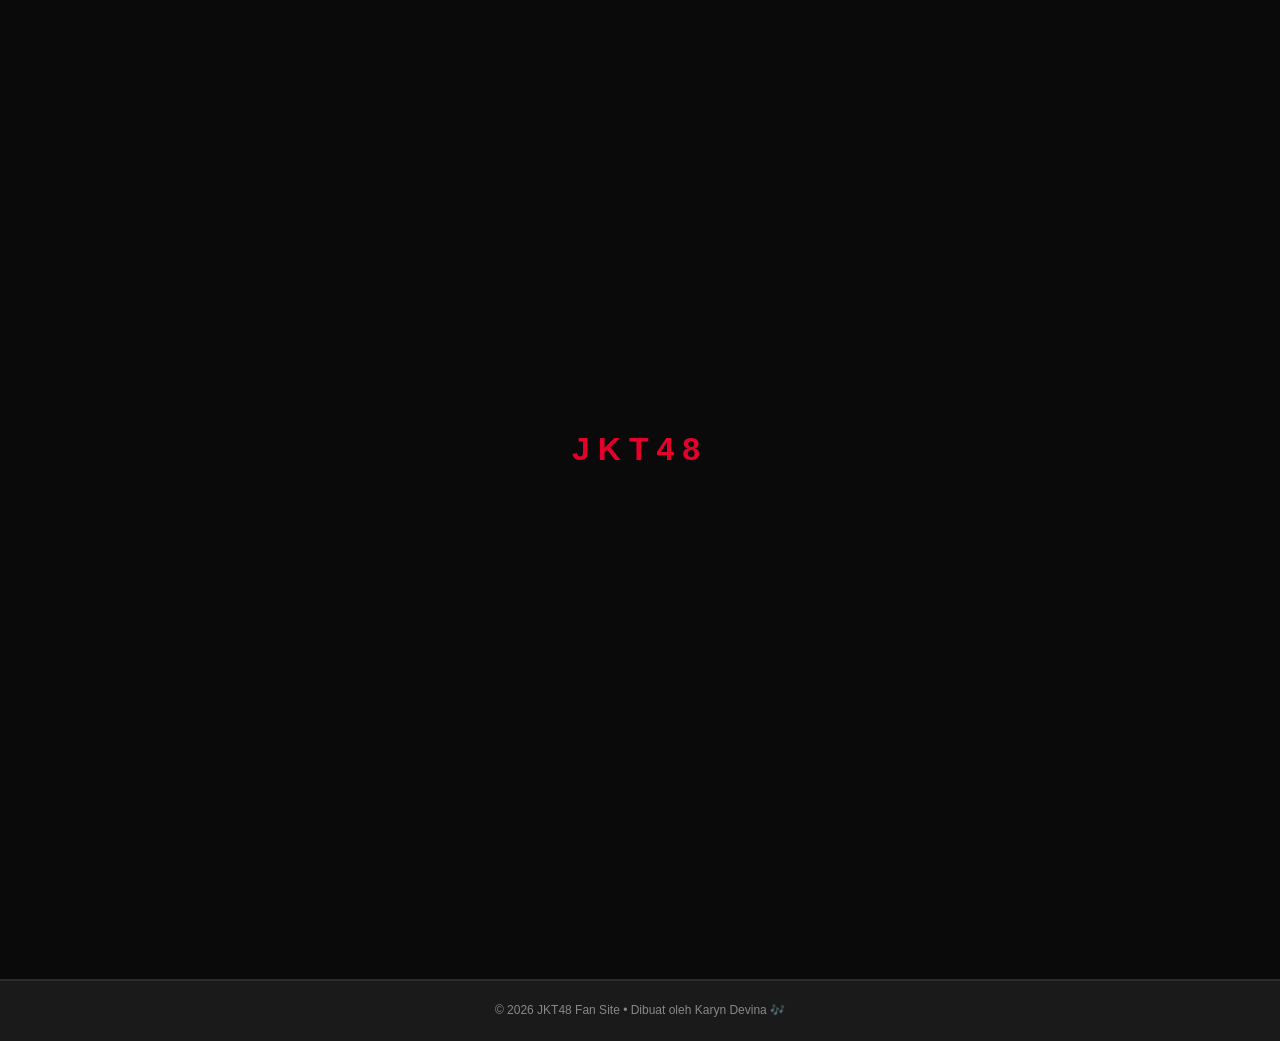
<file: dream/helisma.html>
<!DOCTYPE html>
<html lang="id">
<head>
    <meta charset="UTF-8">
    <meta name="viewport" content="width=device-width, initial-scale=1.0">
    <title>Helisma Putri - JKT48</title>
    <link rel="icon" type="image/jpeg" href="../logo.jpg">
    <link rel="stylesheet" href="../style.css">
</head>
<body>
    <div class="loader" id="loader">
        <div class="loader-text">JKT48</div>
    </div>

    <!-- NAVBAR -->
    <nav class="navbar">
        <div class="logo">JKT48</div>
        <ul class="nav-links">
            <li><a href="../index.html">Beranda</a></li>
            <li><a href="../member.html" class="active">Member</a></li>
            <li><a href="#">Jadwal</a></li>
            <li><a href="#">Berita</a></li>
            <li><a href="#">Tiket</a></li>
        </ul>
        <button class="hamburger" id="hamburger">
            <span></span>
            <span></span>
            <span></span>
        </button>
    </nav>

    <!-- PROFIL MEMBER -->
     <section class="profile-section">
        <div class="profile-img-wrap">
            <div class="profile-img" style="background-image: url(../image/helisma.jpg);"></div>
        </div>
        <div class="profile-info">
            <span class="profile-team">Team Dream</span>
            <h1 class="profile-name">Helisma Putri</h1>
            <p class="progile-nickname">Eli</p>
            <div class="profile-stats">
                <div class="stat-item">
                    <span class="stat-label">Tanggal Lahir</span>
                    <span class="stat-value">15 Juni 2000</span>
                </div>
                <div class="stat-item">
                    <span class="stat-label">Team</span>
                    <span class="stat-value">Team Dream</span>
                </div>
            </div>
            <a href="../member.html" class="btn-outline">← Kembali ke Member</a>
        </div>
    </section>
    
    <footer class="footer">
        <div class="footer-bottom">
        <p>© 2026 JKT48 Fan Site • Dibuat oleh Karyn Devina 🎶</p>
        </div>
    </footer>

    <script src="../script.js"></script>
</body>
</html>
</file>
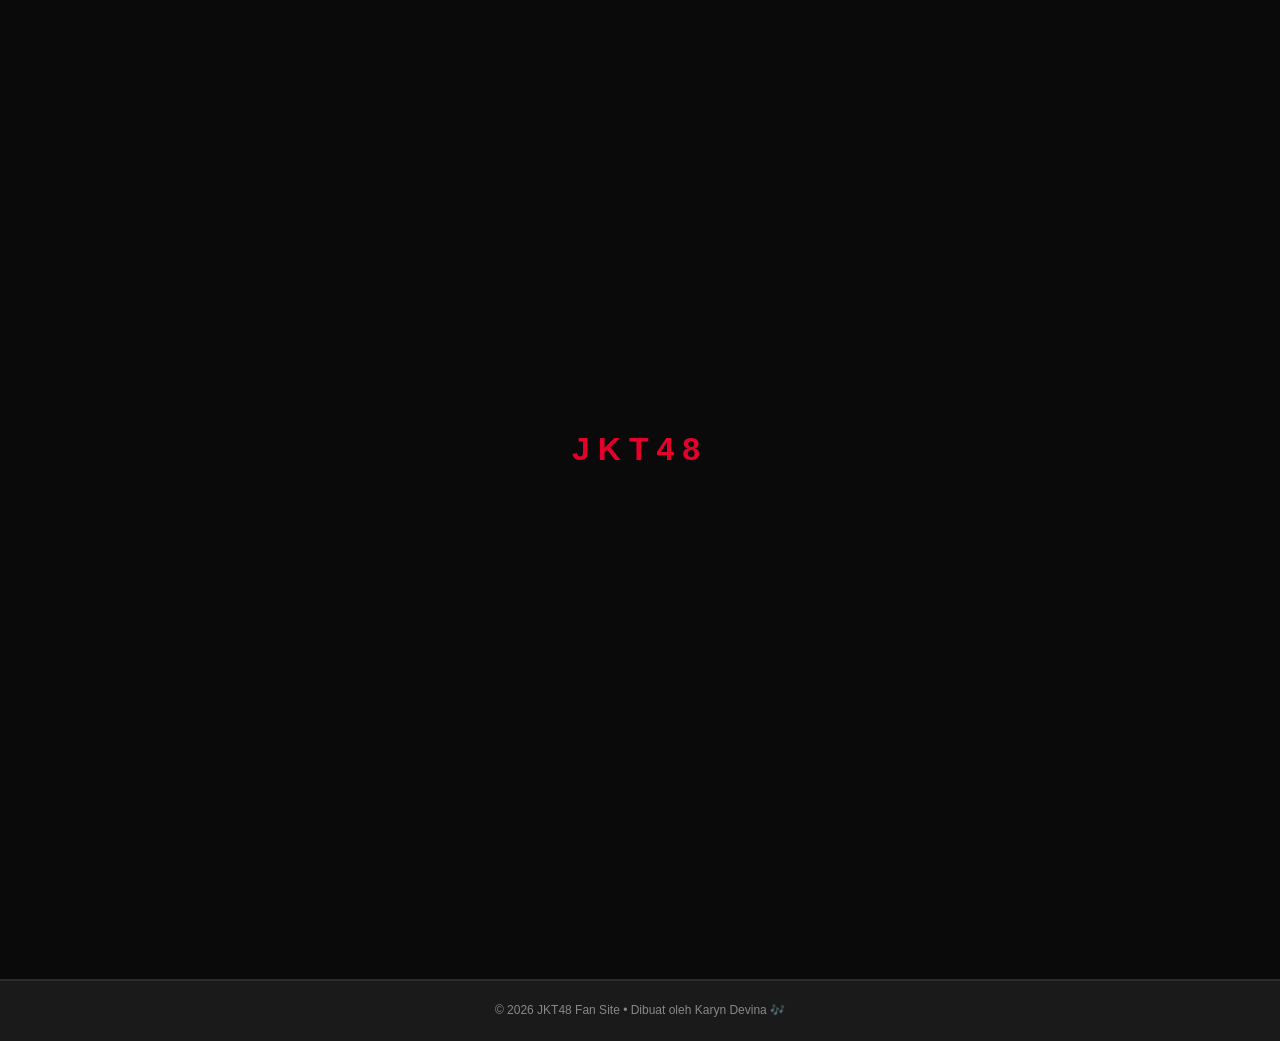
<file: dream/jesslyn.html>
<!DOCTYPE html>
<html lang="id">
<head>
    <meta charset="UTF-8">
    <meta name="viewport" content="width=device-width, initial-scale=1.0">
    <title>Jesslyn Elly - JKT48</title>
    <link rel="icon" type="image/jpeg" href="../logo.jpg">
    <link rel="stylesheet" href="../style.css">
</head>
<body>
    <div class="loader" id="loader">
        <div class="loader-text">JKT48</div>
    </div>

    <!-- NAVBAR -->
    <nav class="navbar">
        <div class="logo">JKT48</div>
        <ul class="nav-links">
            <li><a href="../index.html">Beranda</a></li>
            <li><a href="../member.html" class="active">Member</a></li>
            <li><a href="#">Jadwal</a></li>
            <li><a href="#">Berita</a></li>
            <li><a href="#">Tiket</a></li>
        </ul>
        <button class="hamburger" id="hamburger">
            <span></span>
            <span></span>
            <span></span>
        </button>
    </nav>

    <!-- PROFIL MEMBER -->
     <section class="profile-section">
        <div class="profile-img-wrap">
            <div class="profile-img" style="background-image: url(../image/jesslyn.jpg);"></div>
        </div>
        <div class="profile-info">
            <span class="profile-team">Team Dream</span>
            <h1 class="profile-name">Jesslyn Elly</h1>
            <p class="progile-nickname">Lyn</p>
            <div class="profile-stats">
                <div class="stat-item">
                    <span class="stat-label">Tanggal Lahir</span>
                    <span class="stat-value">13 September 2001</span>
                </div>
                <div class="stat-item">
                    <span class="stat-label">Team</span>
                    <span class="stat-value">Team Dream</span>
                </div>
            </div>
            <a href="../member.html" class="btn-outline">← Kembali ke Member</a>
        </div>
    </section>
    
    <footer class="footer">
        <div class="footer-bottom">
        <p>© 2026 JKT48 Fan Site • Dibuat oleh Karyn Devina 🎶</p>
        </div>
    </footer>

    <script src="../script.js"></script>
</body>
</html>
</file>
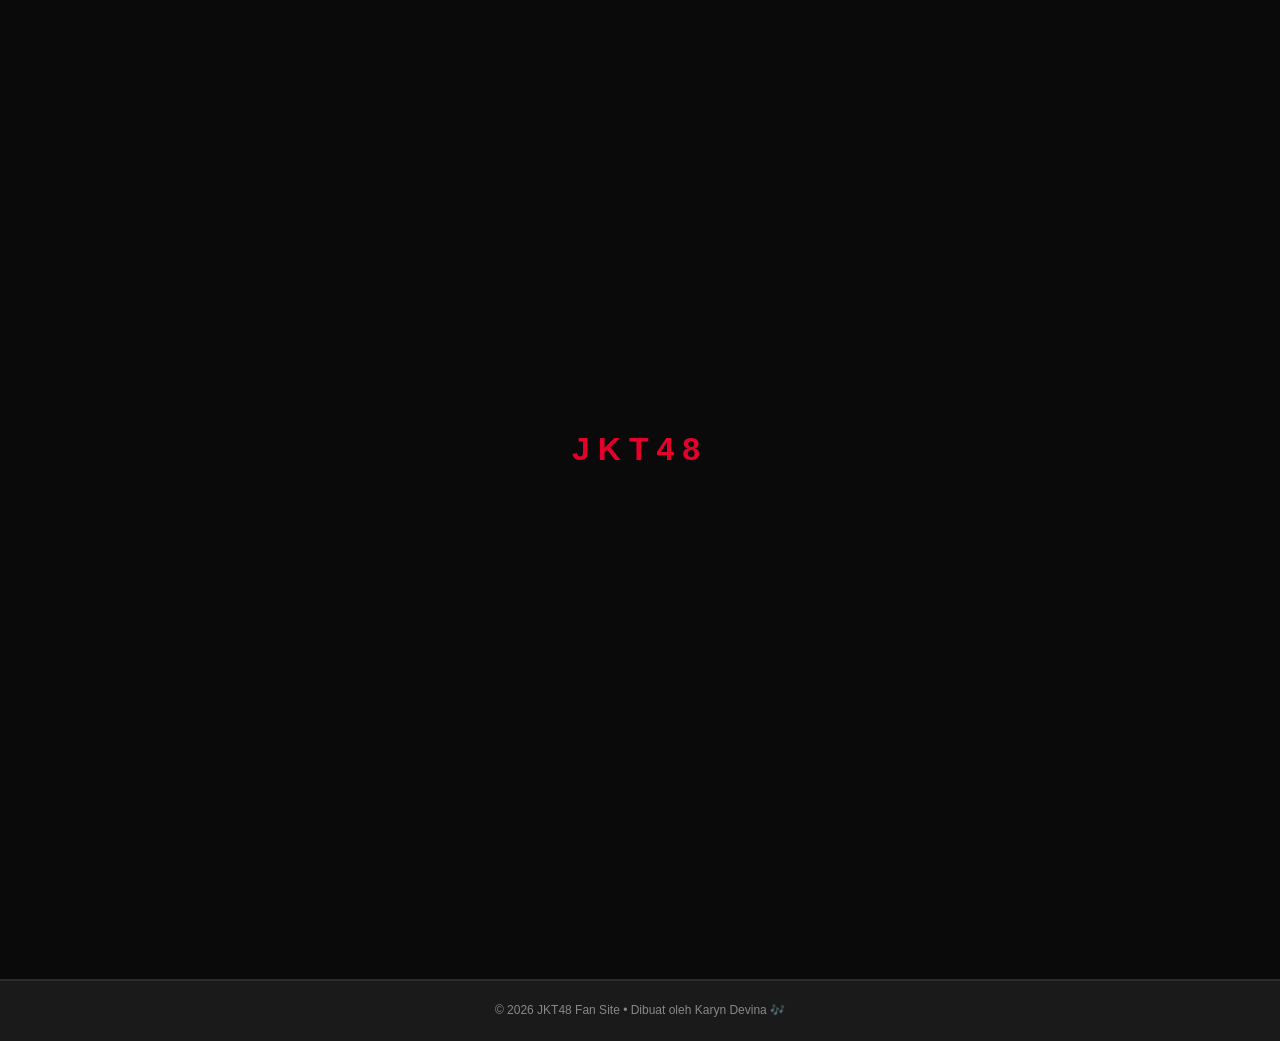
<file: dream/marsha.html>
<!DOCTYPE html>
<html lang="id">
<head>
    <meta charset="UTF-8">
    <meta name="viewport" content="width=device-width, initial-scale=1.0">
    <title>Marsha Lenathea - JKT48</title>
    <link rel="icon" type="image/jpeg" href="../logo.jpg">
    <link rel="stylesheet" href="../style.css">
</head>
<body>
    <div class="loader" id="loader">
        <div class="loader-text">JKT48</div>
    </div>

    <!-- NAVBAR -->
    <nav class="navbar">
        <div class="logo">JKT48</div>
        <ul class="nav-links">
            <li><a href="../index.html">Beranda</a></li>
            <li><a href="../member.html" class="active">Member</a></li>
            <li><a href="#">Jadwal</a></li>
            <li><a href="#">Berita</a></li>
            <li><a href="#">Tiket</a></li>
        </ul>
        <button class="hamburger" id="hamburger">
            <span></span>
            <span></span>
            <span></span>
        </button>
    </nav>

    <!-- PROFIL MEMBER -->
     <section class="profile-section">
        <div class="profile-img-wrap">
            <div class="profile-img" style="background-image: url(../image/marsha.jpg);"></div>
        </div>
        <div class="profile-info">
            <span class="profile-team">Team Dream</span>
            <h1 class="profile-name">Marsha Lenathea</h1>
            <p class="progile-nickname">Marsha</p>
            <div class="profile-stats">
                <div class="stat-item">
                    <span class="stat-label">Tanggal Lahir</span>
                    <span class="stat-value">09 Januari 2006</span>
                </div>
                <div class="stat-item">
                    <span class="stat-label">Team</span>
                    <span class="stat-value">Team Dream</span>
                </div>
            </div>
            <a href="../member.html" class="btn-outline">← Kembali ke Member</a>
        </div>
    </section>
    
    <footer class="footer">
        <div class="footer-bottom">
        <p>© 2026 JKT48 Fan Site • Dibuat oleh Karyn Devina 🎶</p>
        </div>
    </footer>

    <script src="../script.js"></script>
</body>
</html>
</file>
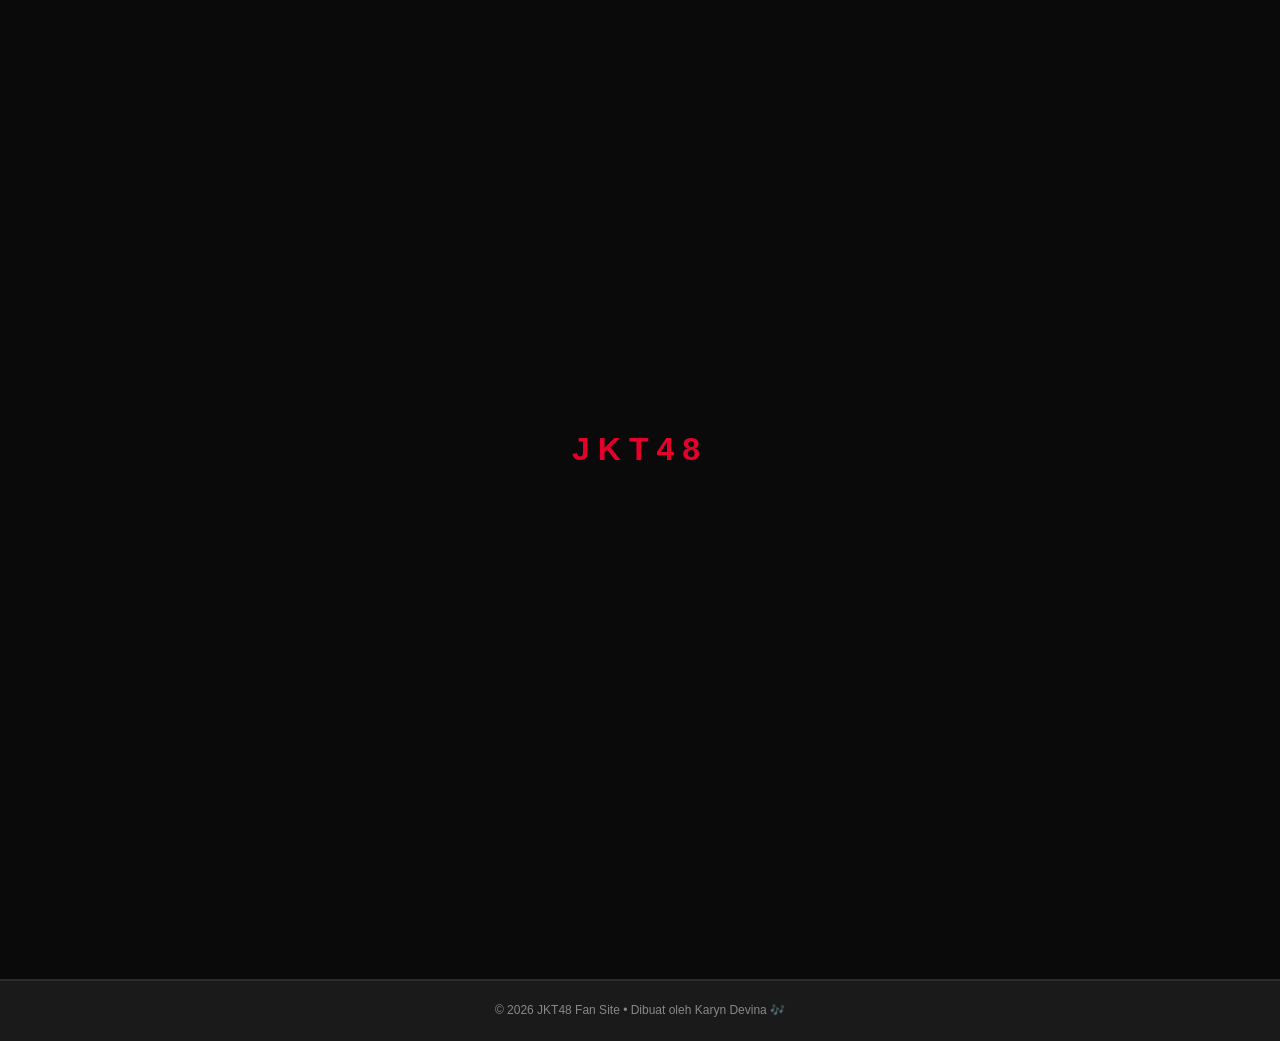
<file: dream/nina.html>
<!DOCTYPE html>
<html lang="id">
<head>
    <meta charset="UTF-8">
    <meta name="viewport" content="width=device-width, initial-scale=1.0">
    <title>Nina Tutachia - JKT48</title>
    <link rel="icon" type="image/jpeg" href="../logo.jpg">
    <link rel="stylesheet" href="../style.css">
</head>
<body>
    <div class="loader" id="loader">
        <div class="loader-text">JKT48</div>
    </div>

    <!-- NAVBAR -->
    <nav class="navbar">
        <div class="logo">JKT48</div>
        <ul class="nav-links">
            <li><a href="../index.html">Beranda</a></li>
            <li><a href="../member.html" class="active">Member</a></li>
            <li><a href="#">Jadwal</a></li>
            <li><a href="#">Berita</a></li>
            <li><a href="#">Tiket</a></li>
        </ul>
        <button class="hamburger" id="hamburger">
            <span></span>
            <span></span>
            <span></span>
        </button>
    </nav>

    <!-- PROFIL MEMBER -->
     <section class="profile-section">
        <div class="profile-img-wrap">
            <div class="profile-img" style="background-image: url(../image/nina.jpg);"></div>
        </div>
        <div class="profile-info">
            <span class="profile-team">Team Dream</span>
            <h1 class="profile-name">Nina Tutachia</h1>
            <p class="progile-nickname">Nachia</p>
            <div class="profile-stats">
                <div class="stat-item">
                    <span class="stat-label">Tanggal Lahir</span>
                    <span class="stat-value">16 Oktober 2009</span>
                </div>
                <div class="stat-item">
                    <span class="stat-label">Team</span>
                    <span class="stat-value">Team Dream</span>
                </div>
            </div>
            <a href="../member.html" class="btn-outline">← Kembali ke Member</a>
        </div>
    </section>
    
    <footer class="footer">
        <div class="footer-bottom">
        <p>© 2026 JKT48 Fan Site • Dibuat oleh Karyn Devina 🎶</p>
        </div>
    </footer>

    <script src="../script.js"></script>
</body>
</html>
</file>
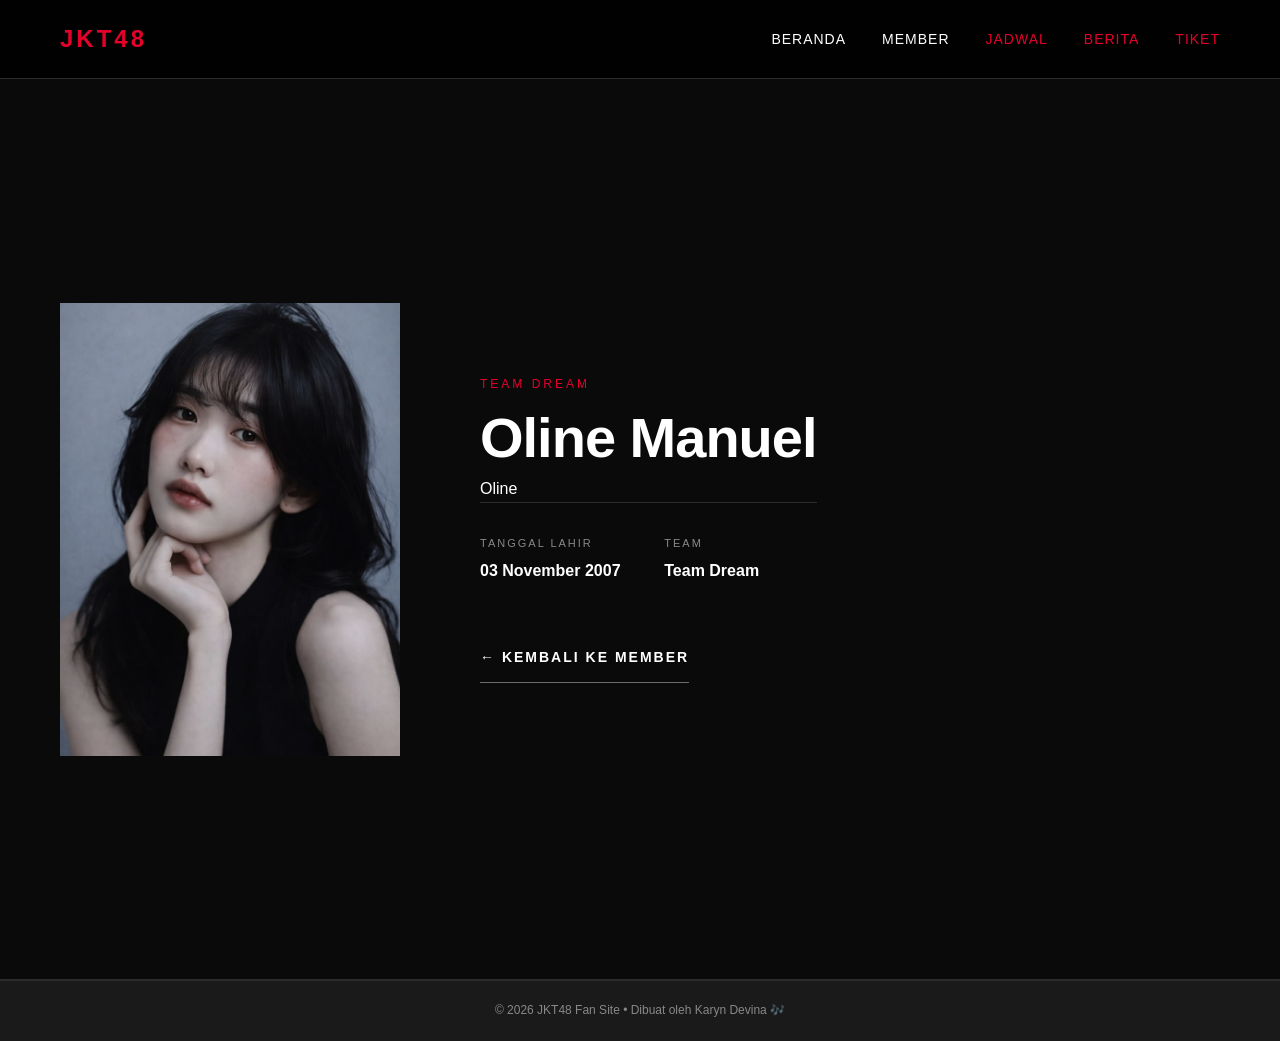
<file: dream/oline.html>
<!DOCTYPE html>
<html lang="id">
<head>
    <meta charset="UTF-8">
    <meta name="viewport" content="width=device-width, initial-scale=1.0">
    <title>Oline Manuel - JKT48</title>
    <link rel="icon" type="image/jpeg" href="../logo.jpg">
    <link rel="stylesheet" href="../style.css">
</head>
<body>
    <div class="loader" id="loader">
        <div class="loader-text">JKT48</div>
    </div>

    <!-- NAVBAR -->
    <nav class="navbar">
        <div class="logo">JKT48</div>
        <ul class="nav-links">
            <li><a href="../index.html">Beranda</a></li>
            <li><a href="../member.html" class="active">Member</a></li>
            <li><a href="#">Jadwal</a></li>
            <li><a href="#">Berita</a></li>
            <li><a href="#">Tiket</a></li>
        </ul>
        <button class="hamburger" id="hamburger">
            <span></span>
            <span></span>
            <span></span>
        </button>
    </nav>

    <!-- PROFIL MEMBER -->
     <section class="profile-section">
        <div class="profile-img-wrap">
            <div class="profile-img" style="background-image: url(../image/oline.jpg);"></div>
        </div>
        <div class="profile-info">
            <span class="profile-team">Team Dream</span>
            <h1 class="profile-name">Oline Manuel</h1>
            <p class="progile-nickname">Oline</p>
            <div class="profile-stats">
                <div class="stat-item">
                    <span class="stat-label">Tanggal Lahir</span>
                    <span class="stat-value">03 November 2007</span>
                </div>
                <div class="stat-item">
                    <span class="stat-label">Team</span>
                    <span class="stat-value">Team Dream</span>
                </div>
            </div>
            <a href="../member.html" class="btn-outline">← Kembali ke Member</a>
        </div>
    </section>
    
    <footer class="footer">
        <div class="footer-bottom">
        <p>© 2026 JKT48 Fan Site • Dibuat oleh Karyn Devina 🎶</p>
        </div>
    </footer>

    <script src="../script.js"></script>
</body>
</html>
</file>
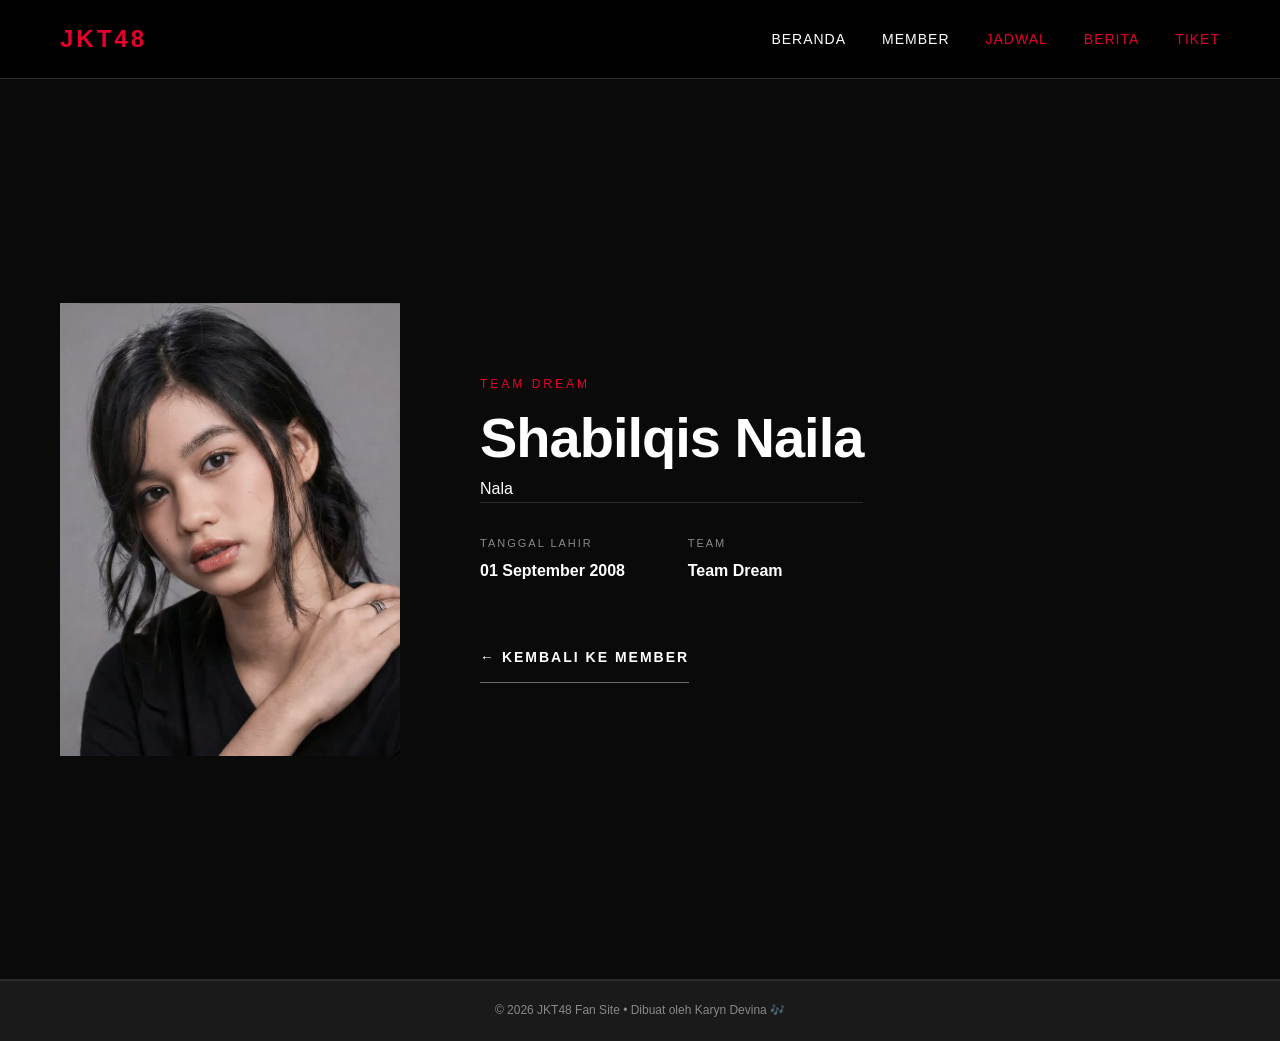
<file: dream/shabilqis.html>
<!DOCTYPE html>
<html lang="id">
<head>
    <meta charset="UTF-8">
    <meta name="viewport" content="width=device-width, initial-scale=1.0">
    <title>Shabilqis Naila - JKT48</title>
    <link rel="icon" type="image/jpeg" href="../logo.jpg">
    <link rel="stylesheet" href="../style.css">
</head>
<body>
    <div class="loader" id="loader">
        <div class="loader-text">JKT48</div>
    </div>

    <!-- NAVBAR -->
    <nav class="navbar">
        <div class="logo">JKT48</div>
        <ul class="nav-links">
            <li><a href="../index.html">Beranda</a></li>
            <li><a href="../member.html" class="active">Member</a></li>
            <li><a href="#">Jadwal</a></li>
            <li><a href="#">Berita</a></li>
            <li><a href="#">Tiket</a></li>
        </ul>
        <button class="hamburger" id="hamburger">
            <span></span>
            <span></span>
            <span></span>
        </button>
    </nav>

    <!-- PROFIL MEMBER -->
     <section class="profile-section">
        <div class="profile-img-wrap">
            <div class="profile-img" style="background-image: url(../image/shabilqis.jpg);"></div>
        </div>
        <div class="profile-info">
            <span class="profile-team">Team Dream</span>
            <h1 class="profile-name">Shabilqis Naila</h1>
            <p class="progile-nickname">Nala</p>
            <div class="profile-stats">
                <div class="stat-item">
                    <span class="stat-label">Tanggal Lahir</span>
                    <span class="stat-value">01 September 2008</span>
                </div>
                <div class="stat-item">
                    <span class="stat-label">Team</span>
                    <span class="stat-value">Team Dream</span>
                </div>
            </div>
            <a href="../member.html" class="btn-outline">← Kembali ke Member</a>
        </div>
    </section>
    
    <footer class="footer">
        <div class="footer-bottom">
        <p>© 2026 JKT48 Fan Site • Dibuat oleh Karyn Devina 🎶</p>
        </div>
    </footer>

    <script src="../script.js"></script>
</body>
</html>
</file>
<file: style.css>
html {
  scroll-behavior: smooth;
  max-width: 100%;
  overflow-x: hidden;
}

/* ====== RESET ====== */
* {
    margin: 0;
    padding: 0;
    box-sizing: border-box;
    max-width: 100%;
}

/* ====== VARIABEL WARNA ====== */
:root {
    --merah: #E4002B;
    --merah-gelap: #B0001E;
    --hitam: #0A0A0A;
    --abu-gelap: #1A1A1A;
    --abu: #2C2C2C;
    --teks-redup: #888888;
    --putih: #FFFFFF;
}

body {
  font-family: 'Segoe UI', Arial, sans-serif;
  background-color: var(--hitam);
  color: var(--putih);
  line-height: 1.6;
  cursor: default;
  overflow-x: hidden;
}

/* ====== NAVBAR ====== */
.navbar {
    display: flex;
    justify-content: space-between;
    align-items: center;
    padding: 20px 60px;
    background-color: rgba(0, 0, 0, 0.9);
    position: sticky;
    top: 0;
    z-index: 100;
    border-bottom: 1px solid var(--abu);
}

.logo {
    font-size: 24px;
    font-weight: 800;
    color: var(--merah);
    letter-spacing: 3px;
}

.nav-links {
    display: flex;
    list-style: none;
    gap: 36px;
}

.nav-links a {
    color: var(--putih);
    text-decoration: none;
    font-size: 14px;
    letter-spacing: 1px;
    text-transform: uppercase;
    transition: color 0.3s;
}

.nav-links a:hover {
    color: var(--merah);
}

/* ===== LOGIN BUTTON ====== */
.login-btn {
    padding: 10px 24px;
    background-color: var(--merah);
    color: var(--putih);
    text-decoration: none;
    font-size: 14px;
    font-weight: 600;
    letter-spacing: 1px;
    border-radius: 30px;
    transition: all 0.3s ease;
}

.login-btn:hover {
    background-color: #ff5555;
    transform: translateY(-2px);
    box-shadow: 0 4px 12px rgba(255, 51, 51, 0.4);
}

/* ====== LOGIN MODAL (Background) ====== */
.login-modal {
    display: none;
    position: fixed;
    top: 0;
    left: 0;
    width: 100%;
    height: 100%;
    background: rgba(0, 0, 0, 0.8);
    z-index: 1000;
    justify-content: center;
    align-items: center;
}

/* Saat Dibuka */
.login-modal.active {
    display: flex;
}

/* ====== LOGIN BOX (Kotak Form) ====== */
.login-box {
    background: #1a1a1a;
    padding: 40px;
    border-radius: 16px;
    width: 100%;
    max-width: 400px;
    position: relative; 
    border: 1px solid #333;
}

.login-box h2 {
    color: var(--putih);
    margin: 0 0 18px 0;
    font-size: 2rem;
}

.login-box p {
    color: #888;
    margin: 0 0 30px 0;
    font-size: 0.9rem;
}

/* ====== CLOSE BUTTON ====== */
.close-btn {
    position: absolute;
    top: 15px;
    right: 20px;
    left: auto;
    color: #888;
    font-size: 28px;
    cursor: pointer;
    transition: color 0.3s;
}

.close-btn:hover {
    color: var(--merah);
}

/* ====== FORM INPUT ====== */
.login-form input {
    width: 100%;
    padding: 14px 18px;
    margin-bottom: 15px;
    background: #252525;
    border: 1px solid #333;
    border-radius: 8px;
    color: var(--putih);
    font-size: 0.95rem;
    box-sizing: border-box;
}

.login-form input:focus {
    outline: none;
    border-color: var(--merah);
}

.login-form button {
    width: 100%;
    padding: 14px;
    background: var(--merah);
    border: none;
    border-radius: 8px;
    color: var(--putih);
    font-size: 1rem;
    font-weight: 600;
    cursor: pointer;
    margin-top: 10px;
    transition: all 0.3s;
}

.login-form button:hover {
    background: #ff5555;
}

/* ====== LINKS BAWAH FORM ====== */
.login-links {
    margin-top: 20px;
    display: flex;
    flex-direction: column;
    gap: 10px;
}

.login-links a {
    color: #888;
    font-size: 0.85rem;
    text-decoration: none;
    transition: color 0.3s;
}

.login-links a:hover {
    color: var(--merah);
}

/* ====== SIGN UP MODAL ====== */
.signup-modal {
    display: none;
    position: fixed;
    top: 0;
    left: 0;
    width: 100%;
    height: 100%;
    background: rgba(0, 0, 0, 0.8);
    z-index: 1000;
    justify-content: center;
    align-items: center;
}

.signup-modal.active {
    display: flex;
}

.signup-box {
    background: #1A1A1A;
    padding: 40px;
    border-radius: 16px;
    width: 100%;
    max-width: 400px;
    position: relative;
    border: 1px solid #333;
}

.signup-box h2 {
    color: var(--putih);
    margin: 0 0 18px 0;
    font-size: 2rem;
}

.signup-box p {
    color: #888;
    margin: 0 0 30px 0;
    font-size: 0.9rem;
}

.close-signup-btn {
    position: absolute;
    top: 15px;
    right: 20px;
    left: auto;
    color: #888;
    font-size: 28px;
    cursor: pointer;
    transition: color 0.3s;
}

.close-signup-btn:hover {
    color: var(--merah);
}

.signup-form input {
    width: 100%;
    padding: 14px 18px;
    margin-bottom: 15px;
    background: #252525;
    border: 1px solid #333;
    border-radius: 8px;
    color: var(--putih);
    font-size: 0.95rem;
    box-sizing: border-box;
}

.signup-form input:focus {
    outline: none;
    border-color: var(--merah);
}

.signup-form button {
    width: 100%;
    padding: 14px;
    background: var(--merah);
    border: none;
    border-radius: 8px;
    color: var(--putih);
    font-size: 1rem;
    font-weight: 600;
    cursor: pointer;
    margin-top: 10px;
    transition: all 0.3s;
}

.singup-form button:hover {
    background: #ff5555;
}

.signup-links {
    margin-top: 20px;
    text-align: center;
}

.signup-links p {
    color: #888;
    font-size: 0.85rem;
    margin: 0;
}

.signup-links a {
    color: var(--merah);
    text-decoration: none;
    font-weight: 600;
}

.signup-links a:hover {
    text-decoration: underline;
}


/* ====== HERO ====== */
.hero {
    min-height: 100vh;
    display: flex;
    align-items: center;
    padding: 0 60px;
    background-color: var(--hitam);
    background-image: 
        linear-gradient(to right, rgba(0,0,0,0.75) 30%, rgba(0,0,0,0.1)),
        url('image/jkt48.png');
    background-size: cover;
    background-position: center;
    border-bottom: 1px solid var(--abu);
}
.hero-content {
    max-width: 600px;
}

.hero-content h1 {
    font-size: 64px;
    font-weight: 800;
    line-height: 1.1;
    margin-bottom: 16px;
    letter-spacing: -1px;
}

.hero-content p {
    font-size: 16px;
    color: var(--teks-redup);
    margin-bottom: 32px;
    letter-spacing: 2px;
    text-transform: uppercase;
}

.btn-primary {
    display: inline-block;
    background-color: var(--merah);
    color: var(--putih);
    padding: 14px 32px;
    text-decoration: none;
    font-weight: 700;
    font-size: 14px;
    letter-spacing: 2px;
    text-transform: uppercase;
    margin-right: 12px;
    border: 2px solid var(--merah);
    transition: background-color 0.3s;
    position: relative;
}

.btn-primary:hover {
    background-color: transparent;
    color: var(--merah);
    letter-spacing: 3px;
}

.btn-outline {
  display: inline-block;
  color: var(--putih);
  padding: 14px 0;
  text-decoration: none;
  font-weight: 700;
  font-size: 14px;
  letter-spacing: 2px;
  text-transform: uppercase;
  transition: all 0.3s;
  border-bottom: 1px solid rgba(255, 255, 255, 0.4);
}

.btn-outline:hover {
  border-bottom-color: var(--putih);
  letter-spacing: 3px;
}

/* ====== BERITA ====== */
.news-section {
    padding: 13px;
    background-color: var(--abu-gelap);
}

.section-title {
    font-size: 13px;
    letter-spacing: 4px;
    text-transform: uppercase;
    color: var(--merah);
    margin-bottom: 40px;
}

.news-grid {
    display: grid;
    grid-template-columns: repeat(3, 1fr);
    gap: 24px;
}

.news-card {
    background-color: var(--abu);
    overflow: hidden;
    opacity: 0;
    transform: translateY(20px);
    transition: opacity 0.6s ease, transform 0.6s ease;
}

.news-card.visible {
    opacity: 1;
    transform: translateY(0);
}

.news-card:hover {
    transform: translateY(-6px);
}

.news-img {
    height: 200px;
    background-color: #333;
    background-size: cover;
    background-position: center;
}

.news-body {
    padding: 24px;
}

.news-tag {
    font-size: 11px;
    letter-spacing: 2px;
    text-transform: uppercase;
    color: var(--merah);
    display: block;
    margin-bottom: 10px;
}

.news-body h3 {
    font-size: 18px;
    margin-bottom: 10px;
    line-height: 1.4;
}

.news-body p {
    font-size: 14px;
    color: var(--teks-redup);
    margin-bottom: 16px;
}

.news-body a {
    font-size: 13px;
    color: var(--merah);
    text-decoration: none;
    letter-spacing: 1px;
}

/* ===== FOOTER ===== */
.footer {
    background-color: var(--abu-gelap);
    border-top: 1px solid var(--abu);
}

.footer-grid {
    display: grid;
    grid-template-columns: 2fr 1fr 1fr;
    gap: 48px;
    padding: 60px;
}

.footer-brand p {
    font-size: 14px;
    color: var(--teks-redup);
    margin-top: 16px;
    line-height: 1.8;
}

.footer-links h4 {
    font-size: 11px;
    letter-spacing: 3px;
    text-transform: uppercase;
    color: var(--teks-redup);
    margin-bottom: 20px;
}

.footer-links ul {
    list-style: none;
    display: flex;
    flex-direction: column;
    gap: 12px;
}

.footer-links a {
    color: var(--putih);
    text-decoration: none;
    font-size: 14px;
    transition: color 0.3s;
}

.footer-links a:hover {
    color: var(--merah);
}

.footer-bottom {
    padding: 20px 60px;
    border-top: 1px solid var(--abu);
    text-align: center;
    font-size: 12px;
    color: var(--teks-redup);
}

/* ===== ANIMASI ===== */
@keyframes fadeUp {
    from {
        opacity: 0;
        transform: translateY(30px);
    }
    to {
        opacity: 1;
        transform: translateY(0);
    }
}

.hero-content h1 {
    animation: fadeUp 0.8s ease 0.2s forwards;
    opacity: 0;
}

.hero-content a {
    animation: fadeUp 0.8s ease 0.4s forwards;
    opacity: 0;
}

.navbar.scrolled {
    padding: 14px 60px;
    background-color: rgba(0,0,0,0.98);
    border-bottom-color: var(--merah);
}

.news-card.visible {
    opacity: 1;
    transform: translateY(0);
}

/* ===== HAMBURGER MENU ===== */
.hamburger {
    display: none;
    flex-direction: column;
    gap: 5px;
    background: none;
    border: none;
    cursor: pointer;
    padding: 4px;
}

.hamburger span {
    display: block;
    width: 24px;
    height: 2px;
    background-color: var(--putih);
    transition: all 0.3s;
}

.hamburger.active span:nth-child(1) {
    transform: translateY(7px) rotate(45deg);
}

.hamburger.active span:nth-child(2) {
    opacity: 0;
}

.hamburger.active span:nth-child(3) {
    transform: translateY(-7px) rotate(-45deg);
}

/* ===== MEMBER SECTION ===== */
.member-section {
    padding: 80px 60px;
    background-color: var(--hitam);
    overflow: hidden;
}

.carousel-wrapper {
    position: relative;
    display: flex;
    align-items: center;
    gap: 16px;
}

.carousel-track {
    display: flex;
    gap: 20px;
    overflow: hidden;
    flex: 1;
}

.member-card {
    min-width: 220px;
    background-color: var(--abu-gelap);
    flex-shrink: 0;
    transition: transform 0.3s;
}

.member-card:hover {
    transform: translateY(-6px);
}

.member-img {
    aspect-ratio: 3 / 4;
    background-color: var(--abu);
    background-size: cover;
    background-position: top center;
    filter: grayscale(30%);
    transition: filter 0.3s;
}

.member-card:hover .member-img {
    filter: grayscale(0%);
}

.member-info {
    padding: 16px;
}

.member-info h3 {
    font-size: 15px;
    font-weight: 700;
    margin-bottom: 4px;
}

.member-info span {
    font-size: 12px;
    color: var(--merah);
    letter-spacing: 2px;
    text-transform: uppercase;
}

.carousel-btn {
    background: none;
    border: 1px solid rgba(255, 255, 255, 0.2);
    color: var(--putih);
    width: 44px;
    height: 44px;
    cursor: pointer;
    font-size: 18px;
    flex-shrink: 0;
    transition: all 0.3s;
}

.carousel-btn:hover {
    border-color: var(--merah);
    color: var(--merah);
}

.nav-links a.active {
    color: var(--merah);
}

/* ===== CUSTOM CURSOR ===== */

a, button {
    cursor: pointer;
}

/* ===== LOADER ===== */
.loader {
    position: fixed;
    top: 0;
    left: 0;
    width: 100%;
    height: 100%;
    background-color: var(--hitam);
    display: flex;
    align-items: center;
    justify-content: center;
    z-index: 9999;
    transition: opacity 0.6s ease;
}

.loader-text {
    font-size: 32px;
    font-weight: 800;
    letter-spacing: 8px;
    color: var(--merah);
    animation: fadeUp 0.8s ease forwards;
}

.loader.hidden {
    opacity: 0;
    pointer-events: none;
}

/* ===== PAGE HEADER ===== */
.page-header {
    padding: 80px 60px 40px;
    background-color: var(--hitam);
    border-bottom: 1px solid var(--abu);
}

.page-header h1 {
    font-size: 48px;
    font-weight: 800;
    letter-spacing: -1px;
    margin-bottom: 8px;
}

.page-header p {
    color: var(--teks-redup);
    font-size: 14px;
    letter-spacing: 2px;
    text-transform: uppercase;
}

/* ===== MEMBER PAGE GRID ===== */
.member-page {
    padding: 60px;
    background-color: var(--hitam);
}

.member-grid {
    display: grid;
    grid-template-columns: repeat(4, 1fr);
    gap: 24px;
    margin-top: 50px;
}

/* ===== PROFILE PAGE ===== */
.profile-section {
    display: flex;
    gap: 80px;
    padding: 80px 60px;
    background-color: var(--hitam);
    min-height: 100vh;
    align-items: center;
}

.profile-img-wrap {
    flex-shrink: 0;
}

.profile-img {
    width: 340px;
    aspect-ratio: 3 / 4;
    background-size: cover;
    background-position: center;
    filter: grayscale(20%);
}

.profile-team {
    font-size: 12px;
    letter-spacing: 3px;
    text-transform: uppercase;
    color: var(--merah);
    display: block;
    margin-bottom: 12px;
}

.profile-name {
    font-size: 56px;
    font-weight: 800;
    letter-spacing: -1px;
    line-height: 1.1;
    margin-bottom: 8px;
}

.profile-nickname {
    font-size: 16px;
    color: var(--teks-redup);
    letter-spacing: 2px;
    text-transform: uppercase;
    margin-bottom: 48px;
}

.profile-stats {
    display: grid;
    grid-template-columns: repeat(2, 1fr);
    gap: 32px;
    margin-bottom: 48px;
    border-top: 1px solid var(--abu);
    padding-top: 32px;
}

.stat-item {
    display: flex;
    flex-direction: column;
    gap: 6px;
}

.stat-label {
    font-size: 11px;
    letter-spacing: 2px;
    text-transform: uppercase;
    color: var(--teks-redup);
}

.stat-value {
    font-size: 16px;
    font-weight: 600;
    color: var(--putih);
}

.member-link {
    text-decoration: none;
    color: inherit;
    display: block;
}

@media (max-width: 768px) {
  .navbar { padding: 16px 24px; width: 100%; }
  .hamburger { display: flex !important; }
  .nav-links { display: none !important; position: absolute; top: 100%; left: 0; width: 100%; flex-direction: column; background-color: rgba(0,0,0,0.98); padding: 24px 40px; gap: 24px; }
  .nav-links.open { display: flex !important; }
  .hero { padding: 0 24px; }
  .hero-content h1 { font-size: 36px; }
  .hero-content p { font-size: 13px; }
  .news-section { padding: 40px 24px; }
  .news-grid { grid-template-columns: 1fr; }
  .footer-grid { grid-template-columns: 1fr; padding: 40px 24px; gap: 32px; }
  .footer-bottom { padding: 20px 24px; }
  .page-header { padding: 24px 24px 16px; }
  .page-header h1 { font-size: 28px; }
  .page-header p { font-size: 12px; }
  .member-page { padding: 24px 16px; }
  .member-grid { grid-template-columns: repeat(2, 1fr); gap: 12px; }
  .profile-section { flex-direction: column; padding: 40px 24px; gap: 32px; }
  .profile-img-wrap { width: 100%; }
  .profile-img { width: 100%; aspect-ratio: 3 / 4; }
  .profile-name { font-size: 32px; }
  .profile-stats { grid-template-columns: repeat(2, 1fr); gap: 20px; }
};

/* STYLING CONTROLS HALAMAN MEMBER */
.member-page-header {
    display: flex;
    justify-content: space-between;
    align-items: center;
    flex-wrap: wrap;
    gap: 20px;
    width: 100%;
    margin-bottom: 150px; /* Ditambah agar memberi jarak aman yang luas ke foto member */
    padding-bottom: 20px;
    border-bottom: 1px solid rgba(255, 255, 255, 0.1);
    box-sizing: border-box;
}

.header-title {
    flex-shrink: 0;
    text-align: left;
}

.header-title h1 {
    font-size: 2.8rem;
    font-weight: 700;
    color: #fff;
    margin: 0 0 5px 0 !important;
}

.header-title p {
    color: #888;
    font-size: 0.85rem;
    letter-spacing: 2px;
    margin: 0 !important;
}

/* AREA SEARCH & FILTER (KANAN ATAS) */
.member-controls {
    display: flex;
    align-items: center;
    gap: 20px;
    margin-left: auto;
    margin-top: 20px;
    flex-shrink: 1;
}

/* SEARCH BAR CAPSULE ELEGAN */
#searchMember {
    flex-grow: 1; 
    min-width: 280px; 
    padding: 12px 20px;
    background: #1a1a1a;
    border: 1px solid #333;
    border-radius: 30px;
    color: #fff;
    font-size: 0.9rem;
    transition: all 0.3s ease;
}

#searchMember:focus {
    outline: none;
    border-color: #ff3333;
    box-shadow: 0 0 10px rgba(255, 51, 51, 0.2);
    width: 290px;
}

/* DROPDOWN SELECT */
.filter-wrapper {
    display: flex;
    gap: 10px;
}

#filterTeam, #sortMember {
    -webkit-appearance: none;
    -moz-appearance: none;
    appearance: none;

    padding: 12px 40px 12px 18px;
    background: #1a1a1a;
    border: 1px solid #333;
    border-radius: 30px;
    color: #ccc;
    font-size: 0.9rem;
    cursor: pointer;
    transition: all 0.3s ease;

    background-image: url("data:image/svg+xml;charset=UTF-8,%3csvg xmlns='http://www.w3.org/2000/svg' viewBox='0 0 24 24' fill='none' stroke='%23888888' stroke-width='2' stroke-linecap='round' stroke-linejoin='round'%3e%3cpolyline points='6 9 12 15 18 9'%3e%3c/polyline%3e%3c/svg%3e");
    background-repeat: no-repeat;
    background-position: right 12px center; /* Posisi panah */
    background-size: 16px;
}

/* Saat Hover */
#filterTeam:hover, #sortMember:hover {
    border-color: #ff3333;
    color: #fff;
}

/* Saat Focus */
#filterTeam:focus, #sortMember:focus {
    outline: none;
    border-color: #ff3333;
    box-shadow: 0 0 10px rgba(255, 51, 51, 0.2);
}

/* SAAT OPTION DI-HOVER (Di dalam dropdown) */
#filterTeam option:hover, #sortMember option:hover {
    background: #ff3333 !important;
    color: #fff;
}

/* STYLING OPTION DI DALAM DROPDOWN */
#filterTeam option, #sortMember option {
    /* Background dan warna teks */
    background-color: #1a1a1a;
    color: #ccc;
    
    /* Padding untuk jarak dalam kotak */
    padding: 12px 16px;
    
    /* Font */
    font-size: 0.9rem;
    
    /* Border dan radius */
    border: none;
    
    /* Transition halus */
    transition: all 0.2s ease;
}

.search-wrapper {
    flex-grow: 1; 
    display: flex;
}

/* RESPONSIVE: COMPATIBLE UNTUK LAYAR HP */
@media (max-width: 992px) {
    .member-page-header {
        flex-direction: column !important;
        align-items: flex-start !important;
        margin-bottom: 50px;
    }
    
    .member-controls {
        width: 100% !important;
        flex-direction: column !important;
        align-items: stretch !important;
        gap: 12px !important;
    }
    
    #searchMember, .filter-wrapper {
        width: 100% !important;
    }
    
    #filterTeam, #sortMember {
        flex: 1;
    }
}

/* CUSTOM NOTIFICATION */
.notification {
    position: fixed;
    bottom: 30px;
    left: 50%;
    transform: translateX(-50%) translateY(100px);
    background: #1A1A1A;
    border: 1px solid #333;
    border-left: 4px solid var(--merah);
    padding: 16px 24px;
    border-radius: 8px;
    display: flex;
    align-items: center;
    gap: 12px;
    z-index: 2000;
    opacity: 0;
    transition: all 0.4s ease;
    box-shadow: 0 4px 20px rgba(0, 0, 0, 0.5);
}

.notification.show {
    transform: translateX(-50%) translateY(0);
    opacity: 1;
}

.notification.success {
    border-left-color: #22c55e;
}

.notification.error {
    border-left-color: #ef4444;
}

.notif-icon {
    font-size: 20px;
}

.notification.success .notif-icon {
    color: #22c55e;
}

.notification.error .notif-icon {
    color: #ef4444;
}

.notif-message {
    color: var(--putih);
    font-size: 0.95rem;
    font-weight: 500;
}
</file>
